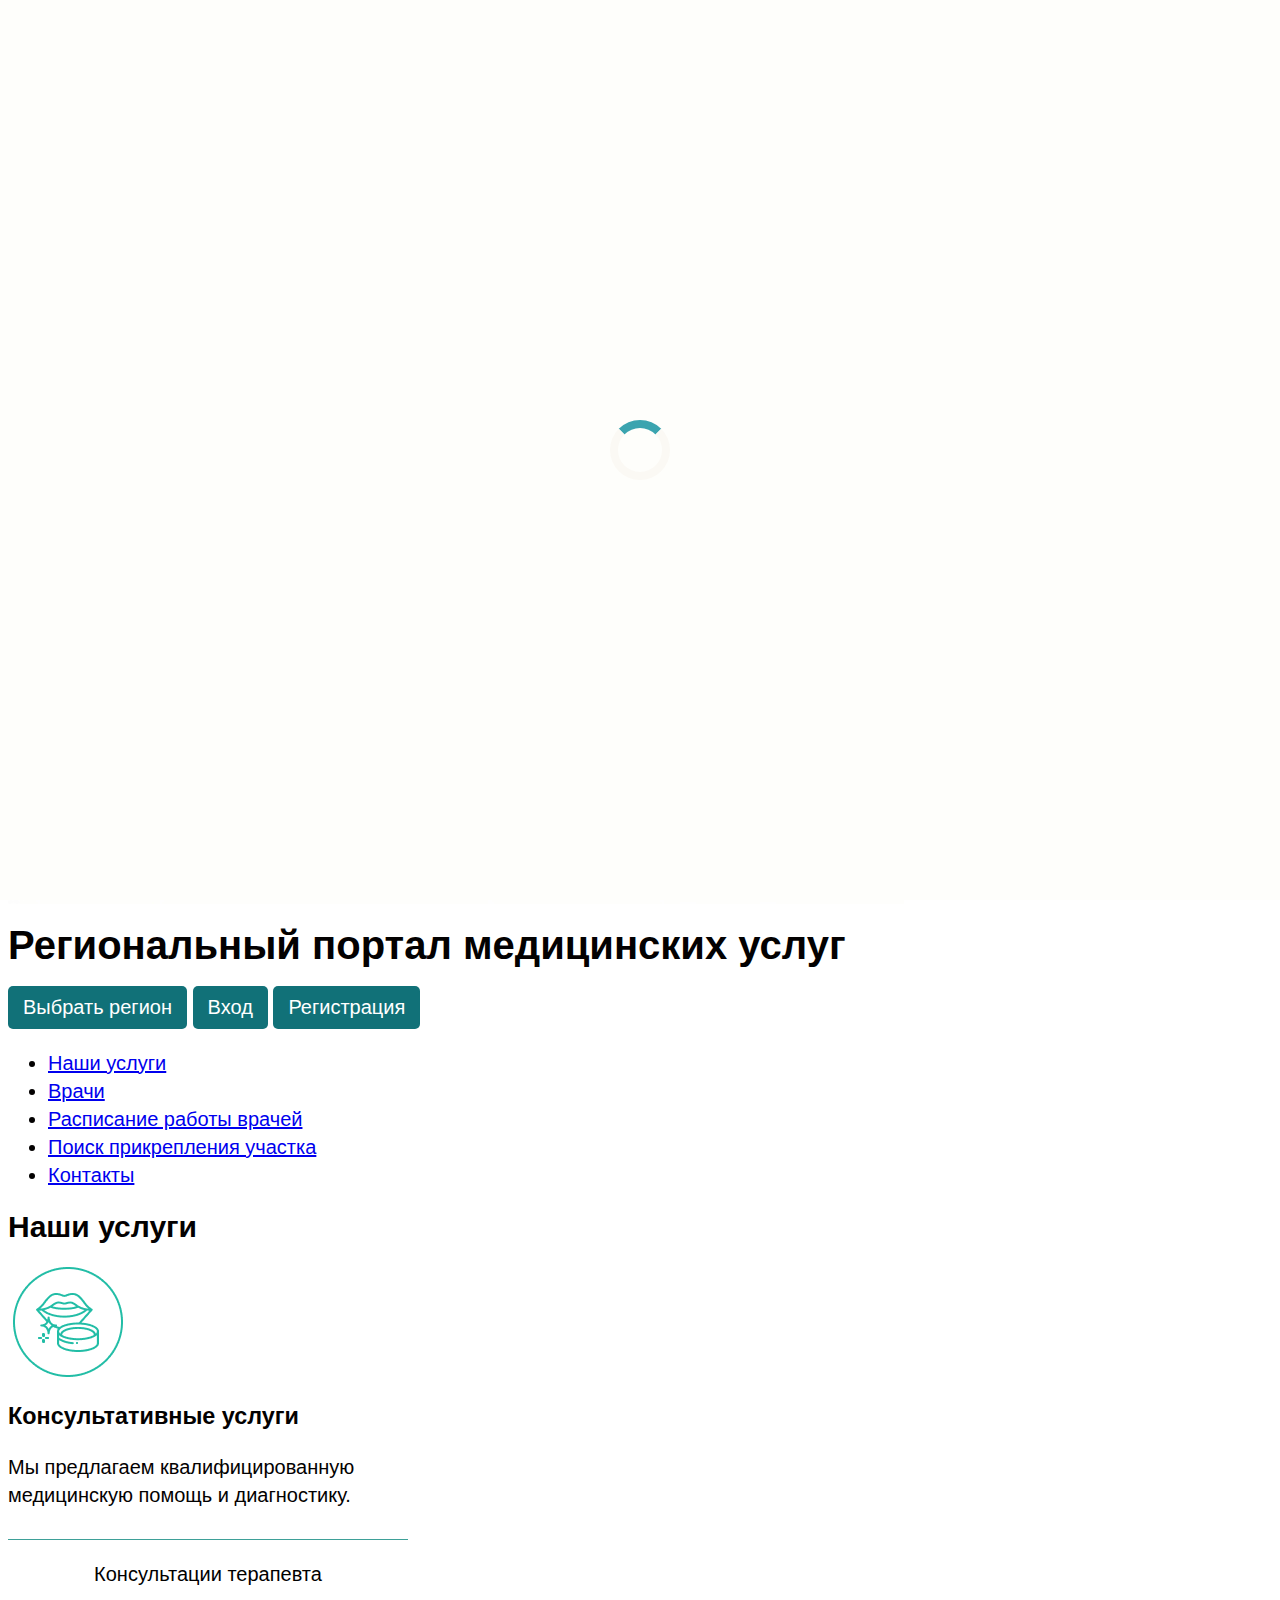
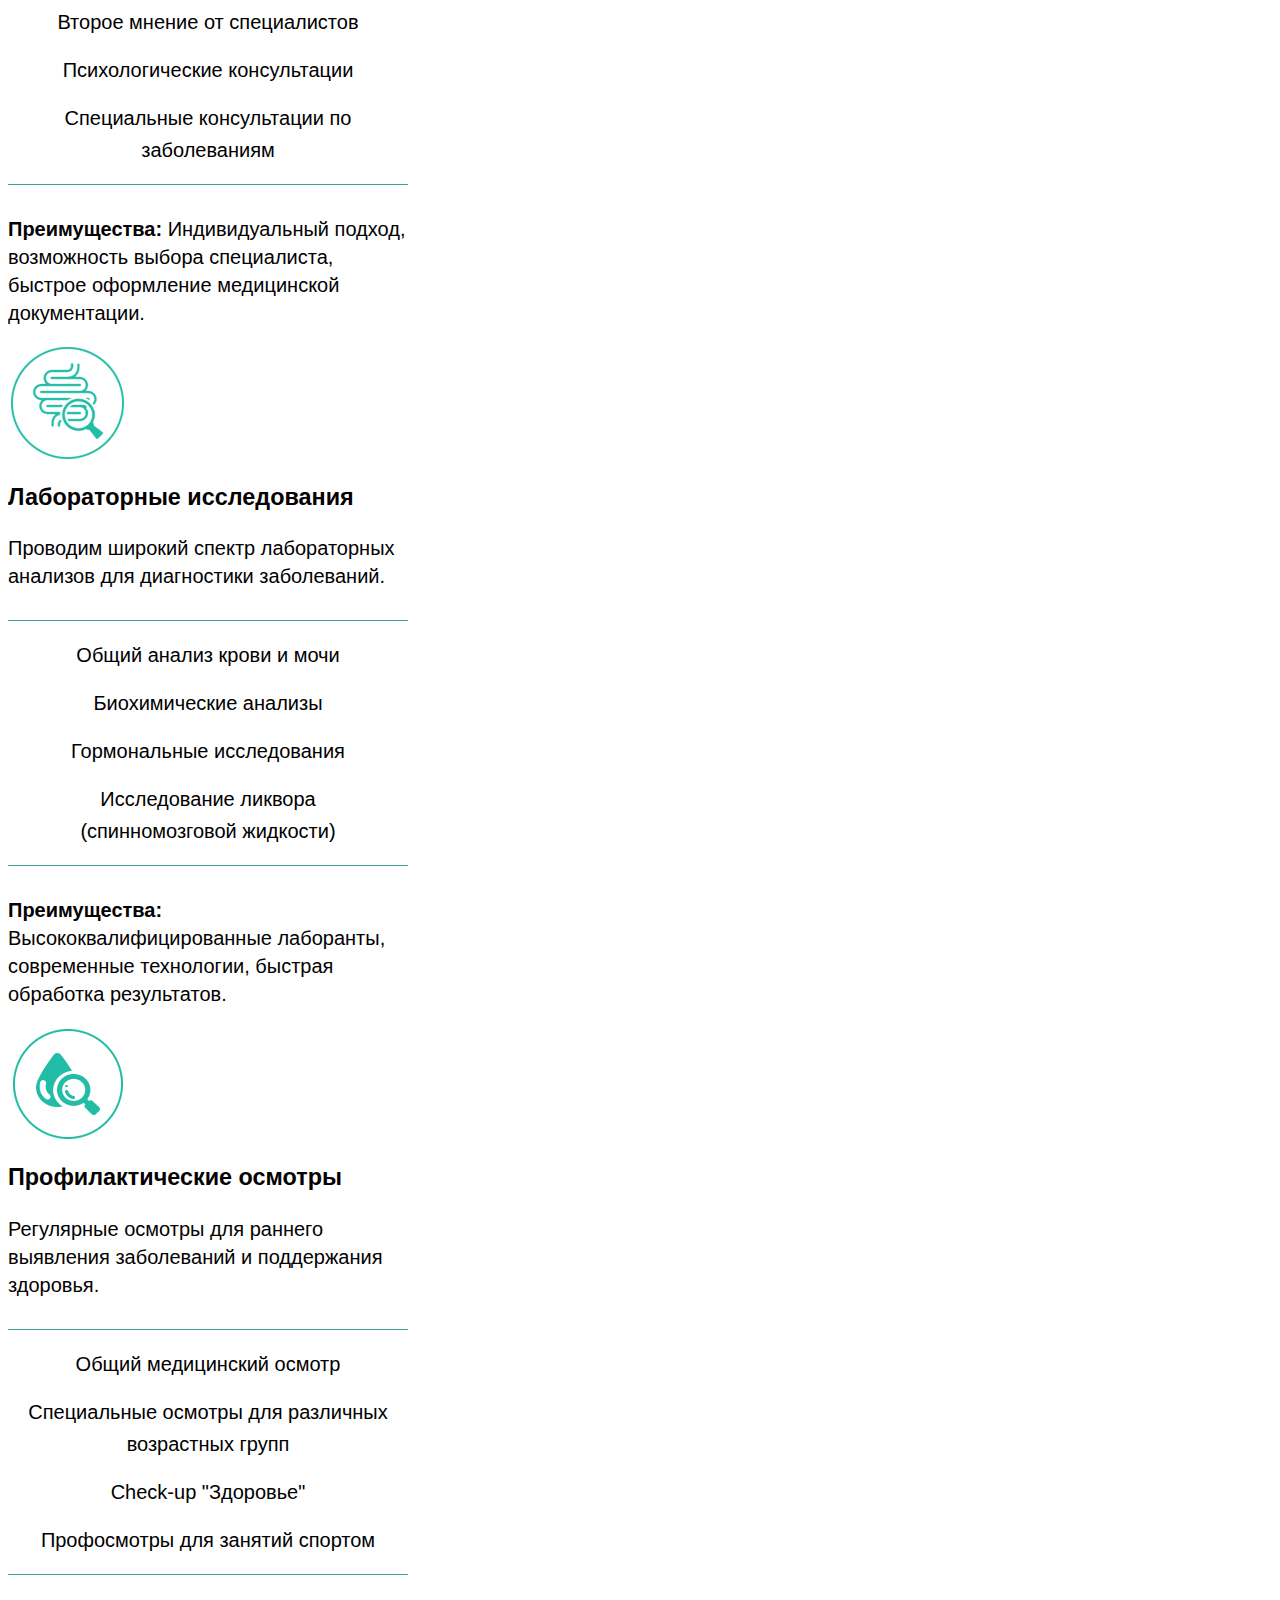
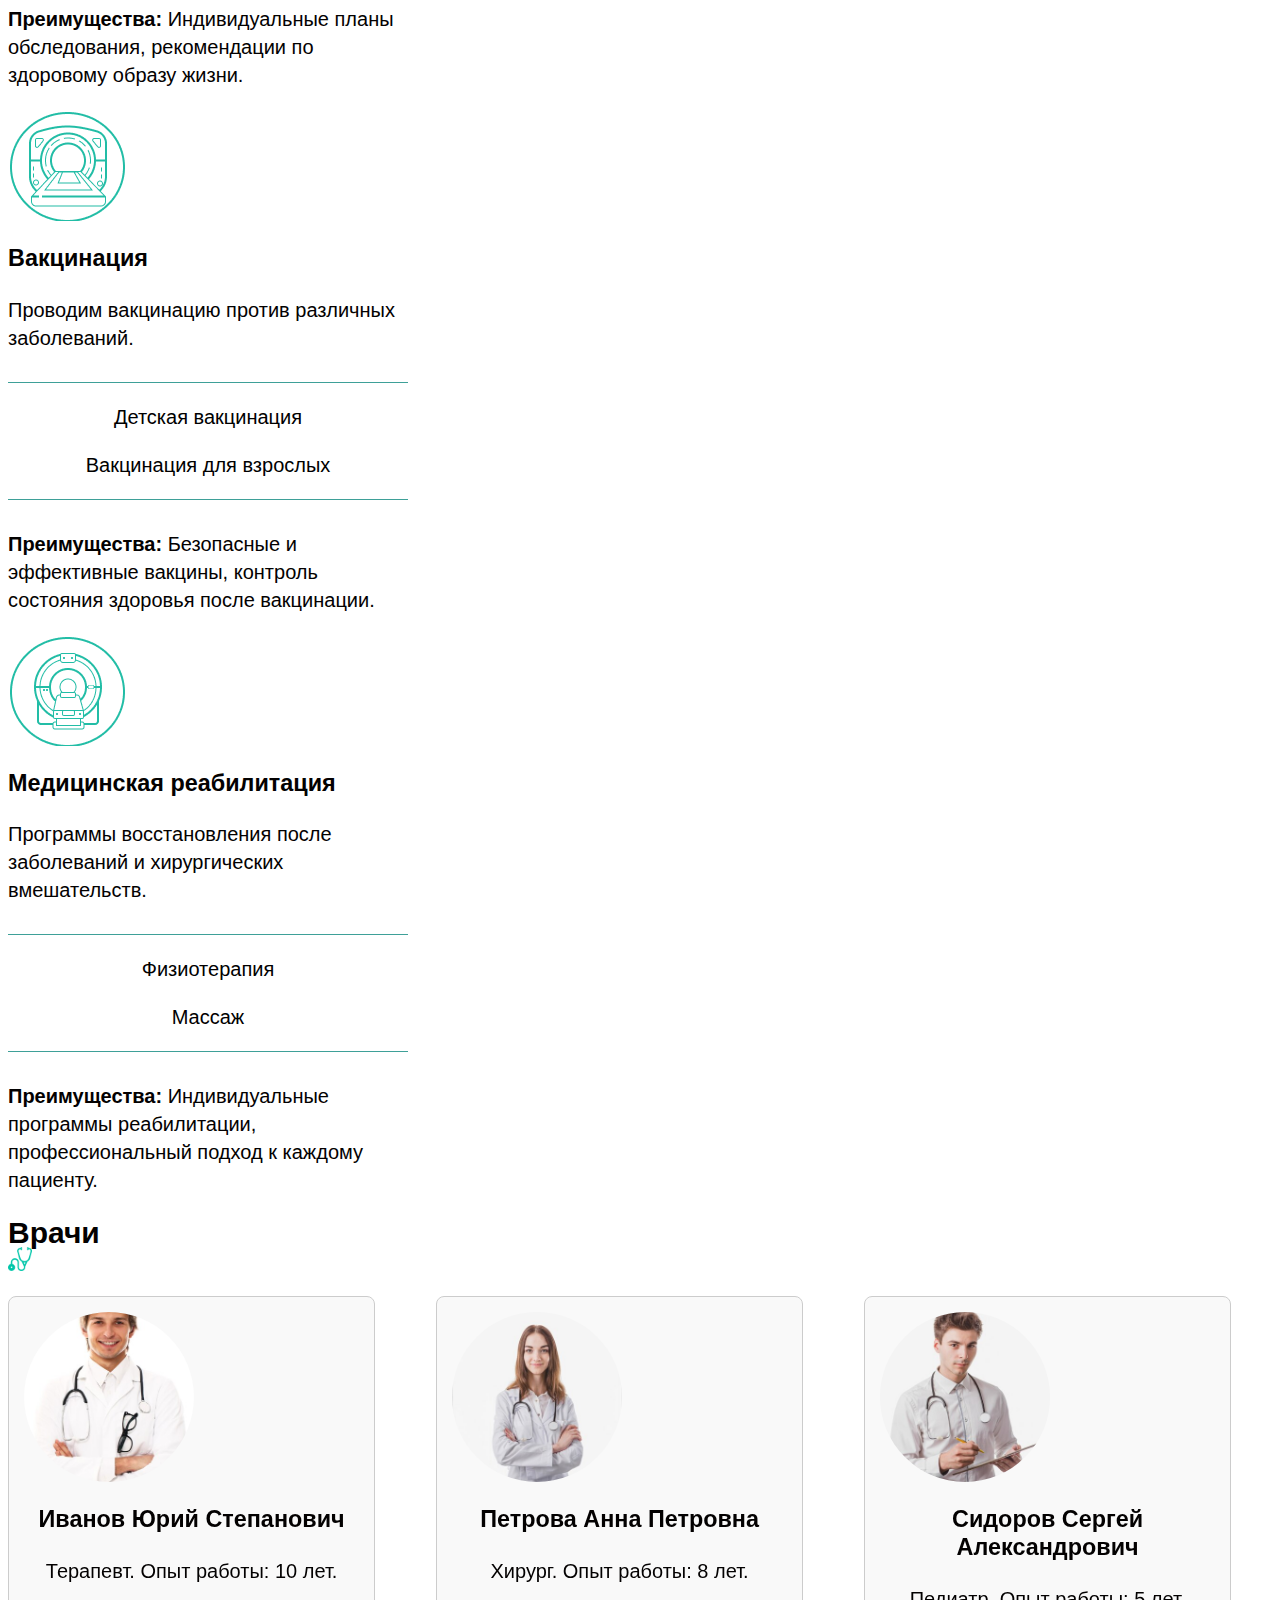
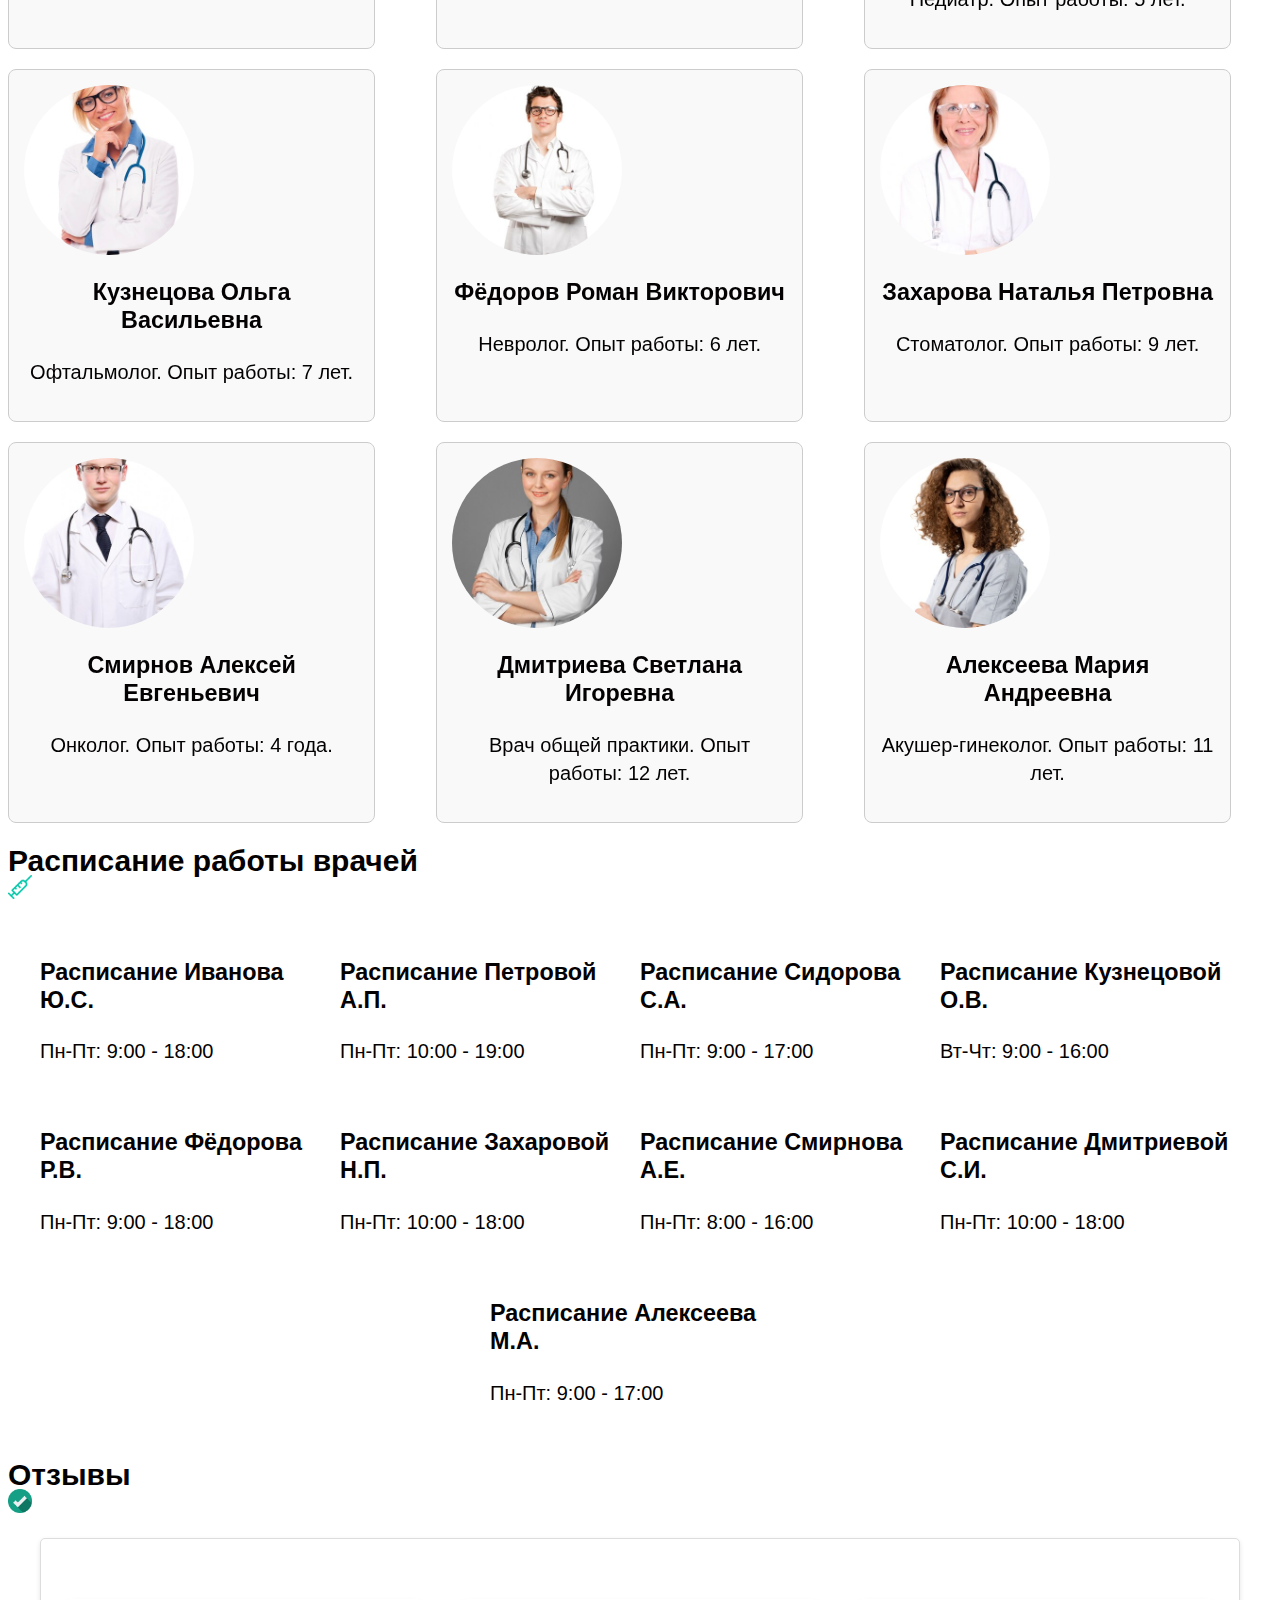
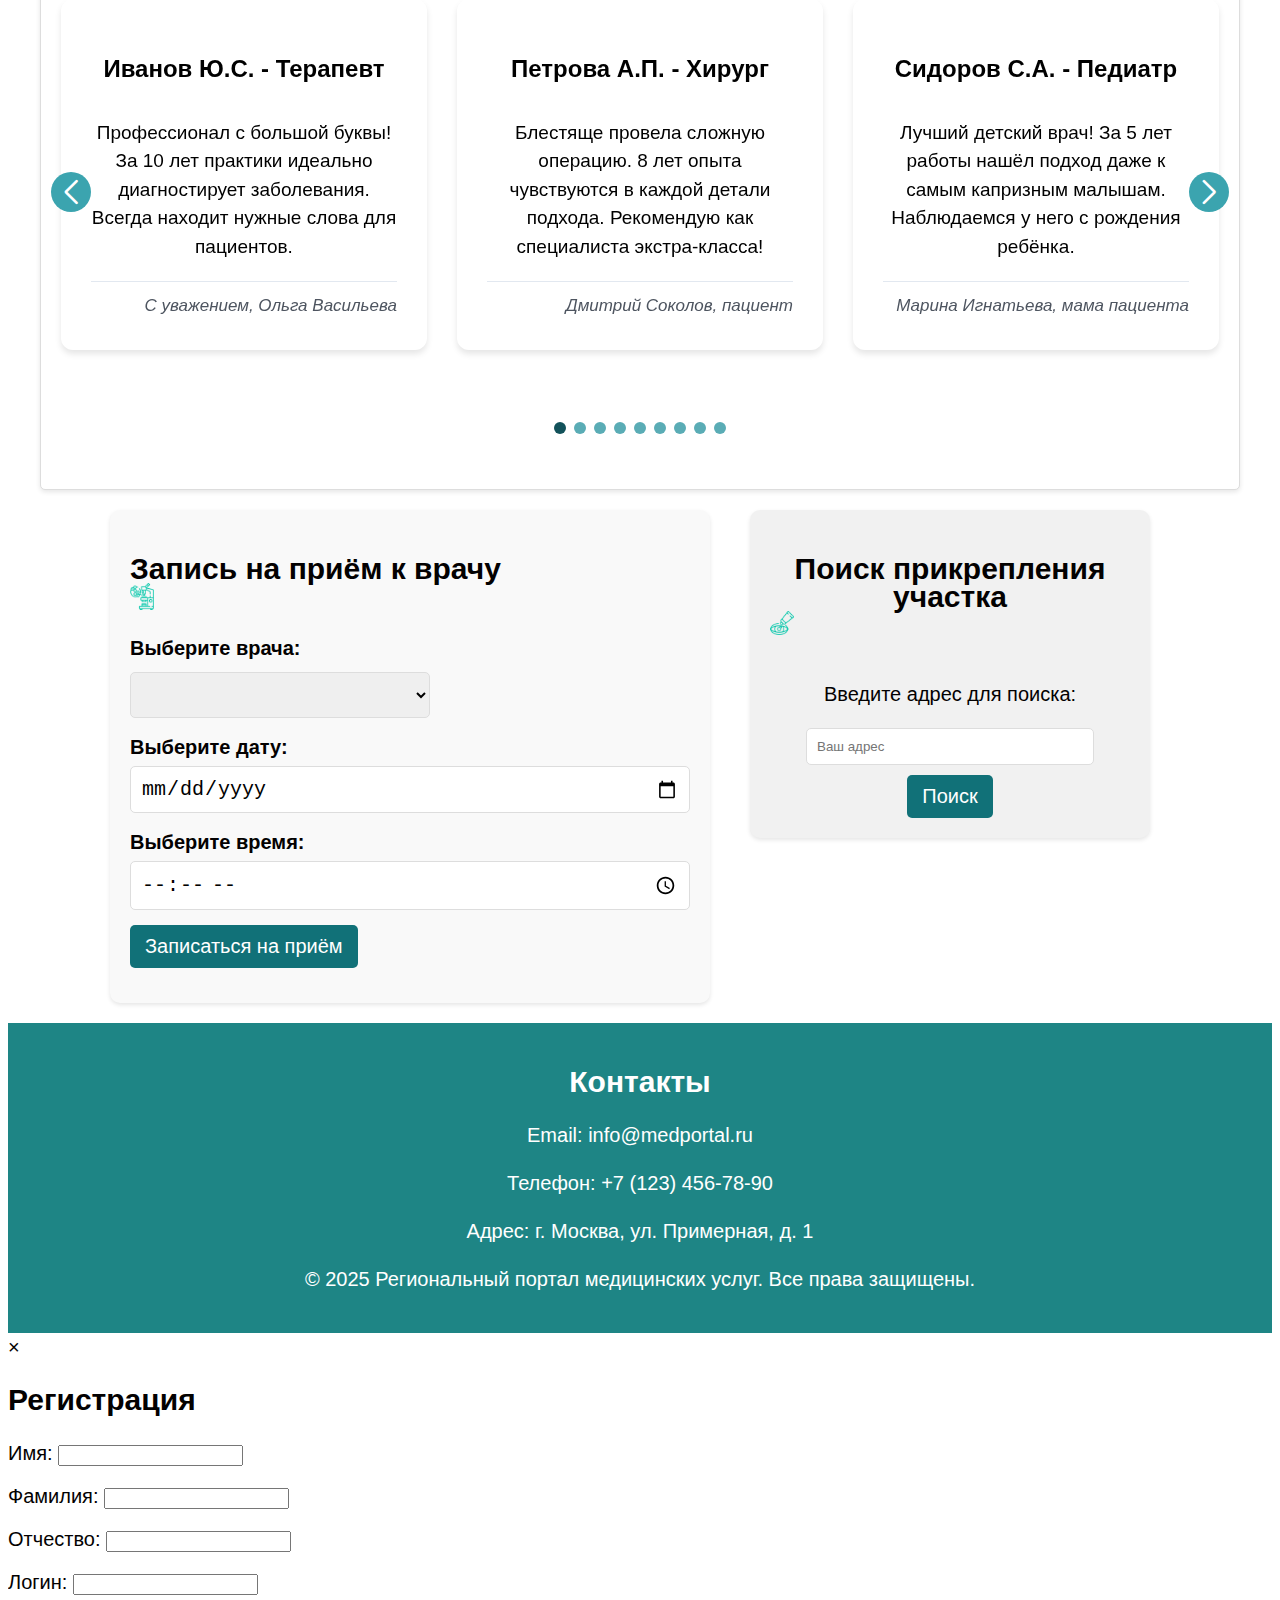
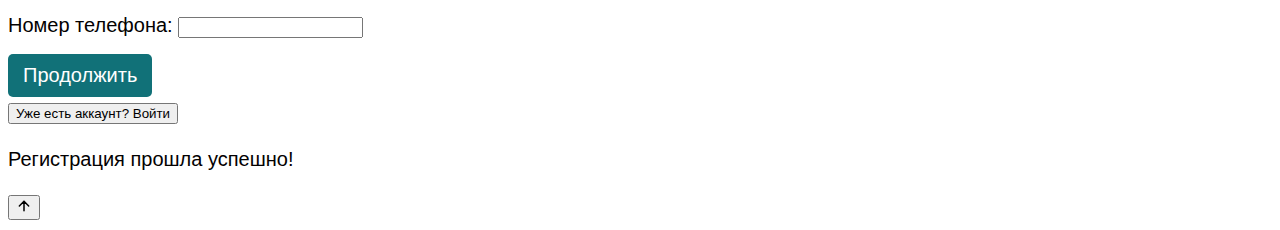
<file: index.html>
<!DOCTYPE html>
<html lang="ru">
<head>
    <meta charset="UTF-8">
    <meta name="viewport" content="width=device-width, initial-scale=1.0">
    <title>Региональный портал медицинских услуг</title>
    <link rel="stylesheet" href="https://cdn.jsdelivr.net/npm/swiper@11/swiper-bundle.min.css" />
    <link rel="stylesheet" href="styles/base.css">
    <link rel="stylesheet" href="styles/fonts.css">
    <link rel="stylesheet" href="styles/footer.css">
    <link rel="stylesheet" href="styles/header.css">
    <link rel="stylesheet" href="styles/main.css">
    <link rel="stylesheet" href="styles/typography.css">
    <link rel="stylesheet" href="styles/media.css">
    <link rel="stylesheet" href="styles/doctors.css">
    <link rel="stylesheet" href="styles/preloader.css">
    <link rel="stylesheet" href="styles/animation.css">
    <link rel="stylesheet" href="styles/reviews.css">

</head>
<body>
    <div class="preloader">
        <div class="loader"></div>
    </div>     
    <div class="content"></div>
    <header class="header container">
        <div class="logo">
            <img src="images/logotip.jpg" alt="Логотип портала" class="logo__image">
            <h1>Региональный портал медицинских услуг</h1>
        </div>
        <div class="auth-buttons">
            <button class="btn" id="selectRegionBtn">Выбрать регион</button>
            <button class="btn" id="loginBtn">Вход</button>
            <button class="btn btn-register" id="registerBtn">Регистрация</button>
          </div>
        <nav class="navigation">
            <ul>
                <!--<li><a href="#services">Наши услуги</a></li>
                <li><a href="#doctors">Врачи</a></li>
                <li><a href="#doctors-schedule">Расписание работы врачей</a></li>
                <li><a href="#map-search">Поиск прикрепления участка</a></li>
                <li><a href="#contact">Контакты</a></li>-->
            </ul>
        </nav>
    </header>
    <body>
    <h2 class="services__title">Наши услуги</h2>

    <main class="container">
        <section id="services" class="services-grid">
            <article class="service-item">
                <img src="images/konsultaciy.png" alt="Иконка консультации">
                <h3>Консультативные услуги</h3>
                <p>Мы предлагаем квалифицированную медицинскую помощь и диагностику.</p>
                <div class="service-features">
                    <div>Консультации терапевта</div>
                    <div>Второе мнение от специалистов</div>
                    <div>Психологические консультации</div>
                    <div>Специальные консультации по заболеваниям</div>
                </div>
                <p><strong>Преимущества:</strong> Индивидуальный подход, возможность выбора специалиста, быстрое оформление медицинской документации.</p>
            </article>
    
            <article class="service-item">
                <img src="images/icon_fgds.png" alt="Иконка консультации">
                <h3>Лабораторные исследования</h3>
                <p>Проводим широкий спектр лабораторных анализов для диагностики заболеваний.</p>
                <div class="service-features">
                    <div>Общий анализ крови и мочи</div>
                    <div>Биохимические анализы</div>
                    <div>Гормональные исследования</div>
                    <div>Исследование ликвора (спинномозговой жидкости)</div>
                </div>
                <p><strong>Преимущества:</strong> Высококвалифицированные лаборанты, современные технологии, быстрая обработка результатов.</p>
            </article>
    
            <article class="service-item">
                <img src="images/analizy.png" alt="Иконка вакцинация">
                <h3>Профилактические осмотры</h3>
                <p>Регулярные осмотры для раннего выявления заболеваний и поддержания здоровья.</p>
                <div class="service-features">
                    <div>Общий медицинский осмотр</div>
                    <div>Специальные осмотры для различных возрастных групп</div>
                    <div>Check-up "Здоровье"</div>
                    <div>Профосмотры для занятий спортом</div>
                </div>
                <p><strong>Преимущества:</strong> Индивидуальные планы обследования, рекомендации по здоровому образу жизни.</p>
            </article>
    
            <article class="service-item">
                <img src="images/vackcinaciy.png" alt="Иконка вакцинация">
                <h3>Вакцинация</h3>
                <p>Проводим вакцинацию против различных заболеваний.</p>
                <div class="service-features">
                    <div>Детская вакцинация</div>
                    <div>Вакцинация для взрослых</div>
                </div>
                <p><strong>Преимущества:</strong> Безопасные и эффективные вакцины, контроль состояния здоровья после вакцинации.</p>
            </article>
    
            <article class="service-item">
                <img src="images/reabilitaciy.png" alt="Иконка реабилитация">
                <h3>Медицинская реабилитация</h3>
                <p>Программы восстановления после заболеваний и хирургических вмешательств.</p>
                <div class="service-features">
                    <div>Физиотерапия</div>
                    <div>Массаж</div>
                </div>
                <p><strong>Преимущества:</strong> Индивидуальные программы реабилитации, профессиональный подход к каждому пациенту.</p>
            </article>
        </section>
      
        <section id="doctors">
            <h2 class="doctors__title">Врачи <img src="icon/t4.png" alt="Врачи" width="24" height="24"></h2>
            <div class="doctors-grid">
                <!--<article class="doctor-item">
                    <img src="images/ivanov_yuri_stepanovich.jpg" alt="Иванов Юрий Степанович">
                    <h3 class="doctors_subtitle">Врач 1</h3>
                    <p>Терапевт. Опыт работы: 10 лет.</p>
                </article>
                <article class="doctor-item">
                    <img src="images/petrova_anna_petrovna.jpg" alt="Петрова Анна Петровна">
                    <h3 class="doctors_subtitle">Врач 2</h3>
                    <p>Хирург. Опыт работы: 8 лет.</p>
                </article>
                <article class="doctor-item">
                    <img src="images/sidorov_sergey_alexandrovich.jpg" alt="Сидоров Сергей Александрович">
                    <h3 class="doctors_subtitle">Врач 3</h3>
                    <p>Педиатр. Опыт работы: 5 лет.</p>
                </article>
                <article class="doctor-item">
                    <img src="images/kuznetsova_olga_vasilievna.jpg" alt="Кузнецова Ольга Васильевна">
                    <h3 class="doctors_subtitle">Врач 4</h3>
                    <p>Офтальмолог. Опыт работы: 7 лет.</p>
                </article>
                <article class="doctor-item">
                    <img src="images/fedorov_roman _viktorovich.jpg" alt="Фёдоров Роман Викторович">
                    <h3 class="doctors_subtitle">Врач 5</h3>
                    <p>Невролог. Опыт работы: 6 лет.</p>
                </article>
                <article class="doctor-item">
                    <img src="images/zakharova_natalya_petrovna.jpg" alt="Захарова Наталья Петровна">
                    <h3 class="doctors_subtitle">Врач 6</h3>
                    <p>Стоматолог. Опыт работы: 9 лет.</p>
                </article>
                <article class="doctor-item">
                    <img src="images/smirnov_alexey_evgenievich.jpg" alt="Смирнов Алексей Евгеньевич">
                    <h3 class="doctors_subtitle">Врач 7</h3>
                    <p>Онколог. Опыт работы: 4 года.</p>
                </article>
                <article class="doctor-item">
                    <img src="images/dmitrieva_svetlana_igorevna.jpg" alt="Дмитриева Светлана Игоревна">
                    <h3 class="doctors_subtitle">Врач 8</h3>
                    <p>Врач общей практики. Опыт работы: 12 лет.</p>
                </article>
                <article class="doctor-item">
                    <img src="images/alekseeva_maria_andreevna.jpg" alt="Алексеева Мария Андреевна">
                    <h3 class="doctors_subtitle">Врач 9</h3>
                    <p>Акушер-гинеколог. Опыт работы: 11 лет.</p>
                </article>-->
            </div>
        </section>        

        <section id="doctors-schedule">
            <h2>Расписание работы врачей <img src="icon/spric.png" alt="Расписание" width="24" height="24"></h2>
            <div class="schedules"> 
            <article class="schedule-item">
                <h3>Расписание Иванова Ю.С.</h3>
                <p>Пн-Пт: 9:00 - 18:00</p>
            </article>
            <article class="schedule-item">
                <h3>Расписание Петровой А.П.</h3>
                <p>Пн-Пт: 10:00 - 19:00</p>
            </article>
            <article class="schedule-item">
                <h3>Расписание Сидорова С.А.</h3>
                <p>Пн-Пт: 9:00 - 17:00</p>
            </article>
            <article class="schedule-item">
                <h3>Расписание Кузнецовой О.В.</h3>
                <p>Вт-Чт: 9:00 - 16:00</p>
            </article>
            <article class="schedule-item">
                <h3>Расписание Фёдорова Р.В.</h3>
                <p>Пн-Пт: 9:00 - 18:00</p>
            </article>
            <article class="schedule-item">
                <h3>Расписание Захаровой Н.П.</h3>
                <p>Пн-Пт: 10:00 - 18:00</p>
            </article>
            <article class="schedule-item">
                <h3>Расписание Смирнова А.Е.</h3>
                <p>Пн-Пт: 8:00 - 16:00</p>
            </article>
            <article class="schedule-item">
                <h3>Расписание Дмитриевой С.И.</h3>
                <p>Пн-Пт: 10:00 - 18:00</p>
            </article>
            <article class="schedule-item">
                <h3>Расписание Алексеева М.А.</h3>
                <p>Пн-Пт: 9:00 - 17:00</p>
            </article>
        </div>
        </section>
        <section class="section reviews-section">
            <div class="section-heading">
                <h2 class="section-heading__title">Отзывы<img src="icon/super.webp" width="24" height="24"></h2>
            </div>
        <section class="section card card--slider swiper">
            <div class="card__list card__list--slider swiper-wrapper">
                <!-- Иванов Юрий Степанович -->
                <a class="card__item swiper-slide" href="#">
                    <h3 class="card__title">Иванов Ю.С. - Терапевт</h3>
                    <p class="card__description">Профессионал с большой буквы! За 10 лет практики идеально диагностирует заболевания. Всегда находит нужные слова для пациентов.</p>
                    <div class="review-author">С уважением, Ольга Васильева</div>
                </a>
        
                <!-- Петрова Анна Петровна -->
                <a class="card__item swiper-slide" href="#">
                    <h3 class="card__title">Петрова А.П. - Хирург</h3>
                    <p class="card__description">Блестяще провела сложную операцию. 8 лет опыта чувствуются в каждой детали подхода. Рекомендую как специалиста экстра-класса!</p>
                    <div class="review-author">Дмитрий Соколов, пациент</div>
                </a>
        
                <!-- Сидоров Сергей Александрович -->
                <a class="card__item swiper-slide" href="#">
                    <h3 class="card__title">Сидоров С.А. - Педиатр</h3>
                    <p class="card__description">Лучший детский врач! За 5 лет работы нашёл подход даже к самым капризным малышам. Наблюдаемся у него с рождения ребёнка.</p>
                    <div class="review-author">Марина Игнатьева, мама пациента</div>
                </a>
        
                <!-- Кузнецова Ольга Васильевна -->
                <a class="card__item swiper-slide" href="#">
                    <h3 class="card__title">Кузнецова О.В. - Офтальмолог</h3>
                    <p class="card__description">Вернула зрение моей маме! 7 лет практики позволяют ей решать самые сложные случаи. Современное оборудование + человеческое отношение.</p>
                    <div class="review-author">Алексей Комаров, сын пациентки</div>
                </a>
        
                <!-- Фёдоров Роман Викторович -->
                <a class="card__item swiper-slide" href="#">
                    <h3 class="card__title">Фёдоров Р.В. - Невролог</h3>
                    <p class="card__description">Избавил от хронических мигреней! За 6 лет разработал уникальные методики лечения. Постоянно повышает квалификацию.</p>
                    <div class="review-author">Екатерина Семёнова</div>
                </a>
        
                <!-- Захарова Наталья Петровна -->
                <a class="card__item swiper-slide" href="#">
                    <h3 class="card__title">Захарова Н.П. - Стоматолог</h3>
                    <p class="card__description">Делает безболезненное лечение! 9 лет опыта в эстетической стоматологии. Теперь вся семья у неё наблюдается.</p>
                    <div class="review-author">Семья Ворониных</div>
                </a>
        
                <!-- Смирнов Алексей Евгеньевич -->
                <a class="card__item swiper-slide" href="#">
                    <h3 class="card__title">Смирнов А.Е. - Онколог</h3>
                    <p class="card__description">Настоящий борец за здоровье! Несмотря на молодость (4 года опыта), проявляет мудрость старших коллег. Вселяет надежду и уверенность.</p>
                    <div class="review-author">Ангелина Миронова, дочь пациентки</div>
                </a>
        
                <!-- Дмитриева Светлана Игоревна -->
                <a class="card__item swiper-slide" href="#">
                    <h3 class="card__title">Дмитриева С.И. - Врач общей практики</h3>
                    <p class="card__description">Универсальный специалист! 12 лет решает любые медицинские вопросы. Координирует лечение между специалистами - всё под контролем!</p>
                    <div class="review-author">Артём Григорьев</div>
                </a>
        
                <!-- Алексеева Мария Андреевна -->
                <a class="card__item swiper-slide" href="#">
                    <h3 class="card__title">Алексеева М.А. - Акушер-гинеколог</h3>
                    <p class="card__description">Приняла лучшие роды в моей жизни! 11 лет опыта в сочетании с душевной теплотой. Вела беременность от первого приёма до родзала.</p>
                    <div class="review-author">Светлана и Кирилл Новиковы</div>
                </a>
            </div>
            <div class="swiper-pagination"></div>
            <div class="swiper-button-prev"></div>
            <div class="swiper-button-next"></div>
        </section>
        <div class="appointment-container">
            <section id="appointment">
                <h2>Запись на приём к врачу <img src="icon/apparat.png" alt="Запись на приём к врачу" width="24" height="24"></h2>
                <div class="review-form">
                    <label for="doctor" class="form-label">Выберите врача:</label>
                    <select id="doctor" class="form-select">
                        <option value="therapist"></option>
                        <option value="therapist">Выберите врача</option>
                        <option value="therapist">Терапевт</option>
                        <option value="dentist">Стоматолог</option>
                        <option value="cardiologist">Кардиолог</option>
                        <option value="pediatrician">Педиатр</option>
                        <option value="pediatrician">Хирург</option>
                        <option value="pediatrician">Офтальмолог</option>
                        <option value="pediatrician">Невролог</option>
                        <option value="pediatrician">Онколог</option>
                        <option value="pediatrician">Врач общей практики</option>
                        <option value="pediatrician">Акушер-гинеколог</option>
                    </select>
                </div>
                
                    <div class="form-group">
                        <label for="date" class="form-label">Выберите дату:</label>
                        <input type="date" id="date" class="form-input" required>
                    </div>
        
                    <div class="form-group">
                        <label for="time" class="form-label">Выберите время:</label>
                        <input type="time" id="time" class="form-input" required>
                    </div>
        
                    <div class="form-group">
                        <button type="submit" class="btn">Записаться на приём</button>
                    </div>
                </section>
        
                <aside class="sidebar">
                    <h2>Поиск прикрепления участка <img src="icon/glaz.png" alt="Поиск" width="24" height="24"></h2>
                    <div id="map-search">
                        <p>Введите адрес для поиска:</p>
                        <input type="text" placeholder="Ваш адрес" class="map-search__input">
                        <button class="btn map-search__btn">Поиск</button>
                    </div>
                </aside>
            </div>
        </main>          
    <footer class="footer container" id="contact">
        <h2>Контакты</h2>
        <p>Email: info@medportal.ru</p>
        <p>Телефон: +7 (123) 456-78-90</p>
        <p>Адрес: г. Москва, ул. Примерная, д. 1</p>
        <p>&copy; 2025 Региональный портал медицинских услуг. Все права защищены.</p>
    </footer>
    <script src = "scripts/script.js"></script>
    <!-- Модальное окно -->
    <div id="authModal" class="modal">
        <div class="modal-content">
          <span class="close">&times;</span>
          <h2 id="modalTitle">Регистрация</h2>
          <form id="authForm">
            <div id="fullNameFields">
              <div class="form-group">
                <label for="firstName">Имя:</label>
                <input type="text" id="firstName" required>
              </div>
              <div class="form-group">
                <label for="lastName">Фамилия:</label>
                <input type="text" id="lastName" required>
              </div>
              <div class="form-group">
                <label for="middleName">Отчество:</label>
                <input type="text" id="middleName">
              </div>
            </div>
            <div class="form-group">
              <label for="username">Логин:</label>
              <input type="text" id="username" required>
            </div>
            <div class="form-group">
              <label for="phone">Номер телефона:</label>
              <input type="tel" id="phone" required>
            </div>
            <button type="submit" class="btn">Продолжить</button>
          </form>
          <div class="switch-auth">
            <button id="switchAuthBtn" class="btn-text">Уже есть аккаунт? Войти</button>
          </div>
        </div>
      </div>

  <!-- Уведомление об успешной регистрации -->
  <div id="successNotification" class="notification">
    <p>Регистрация прошла успешно!</p>
  </div>
  <!-- Профиль в шапке -->
  <div id="userProfile" class="user-profile" style="display: none;">
    <span id="displayUsername"></span>
  </div>
  <button class="scroll-up" aria-label="Прокрутить вверх">
    <svg class="scroll-up__icon" width="16" height="16" viewBox="0 0 16 16" fill="none" xmlns="http://www.w3.org/2000/svg">
        <path d="M8 12.6667L8 3.33337M8 3.33337L3.33333 8.00004M8 3.33337L12.6667 8.00004" stroke="currentColor" stroke-width="1.5" stroke-linecap="round" stroke-linejoin="round"/>
    </svg>
</button>
<script src="https://cdn.jsdelivr.net/npm/swiper@11/swiper-bundle.min.js"></script>
</body>
</html>
</file>
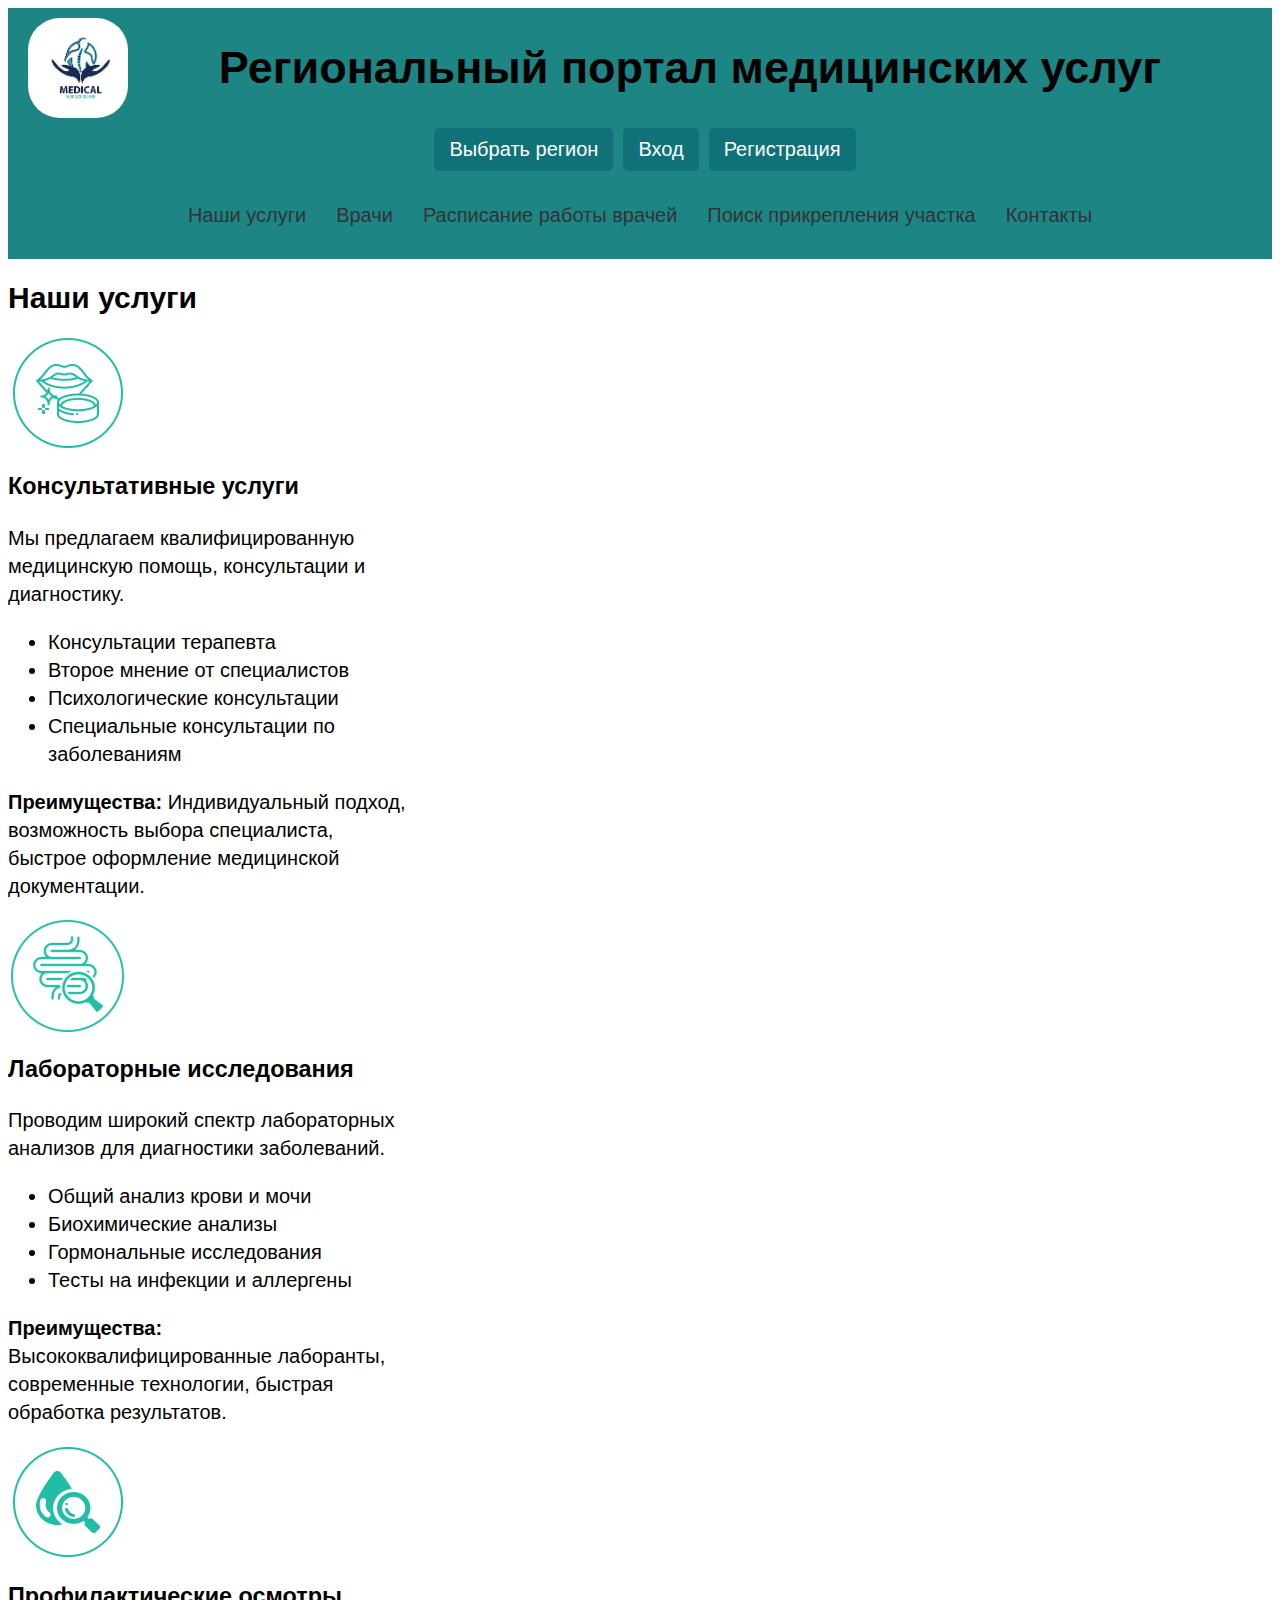
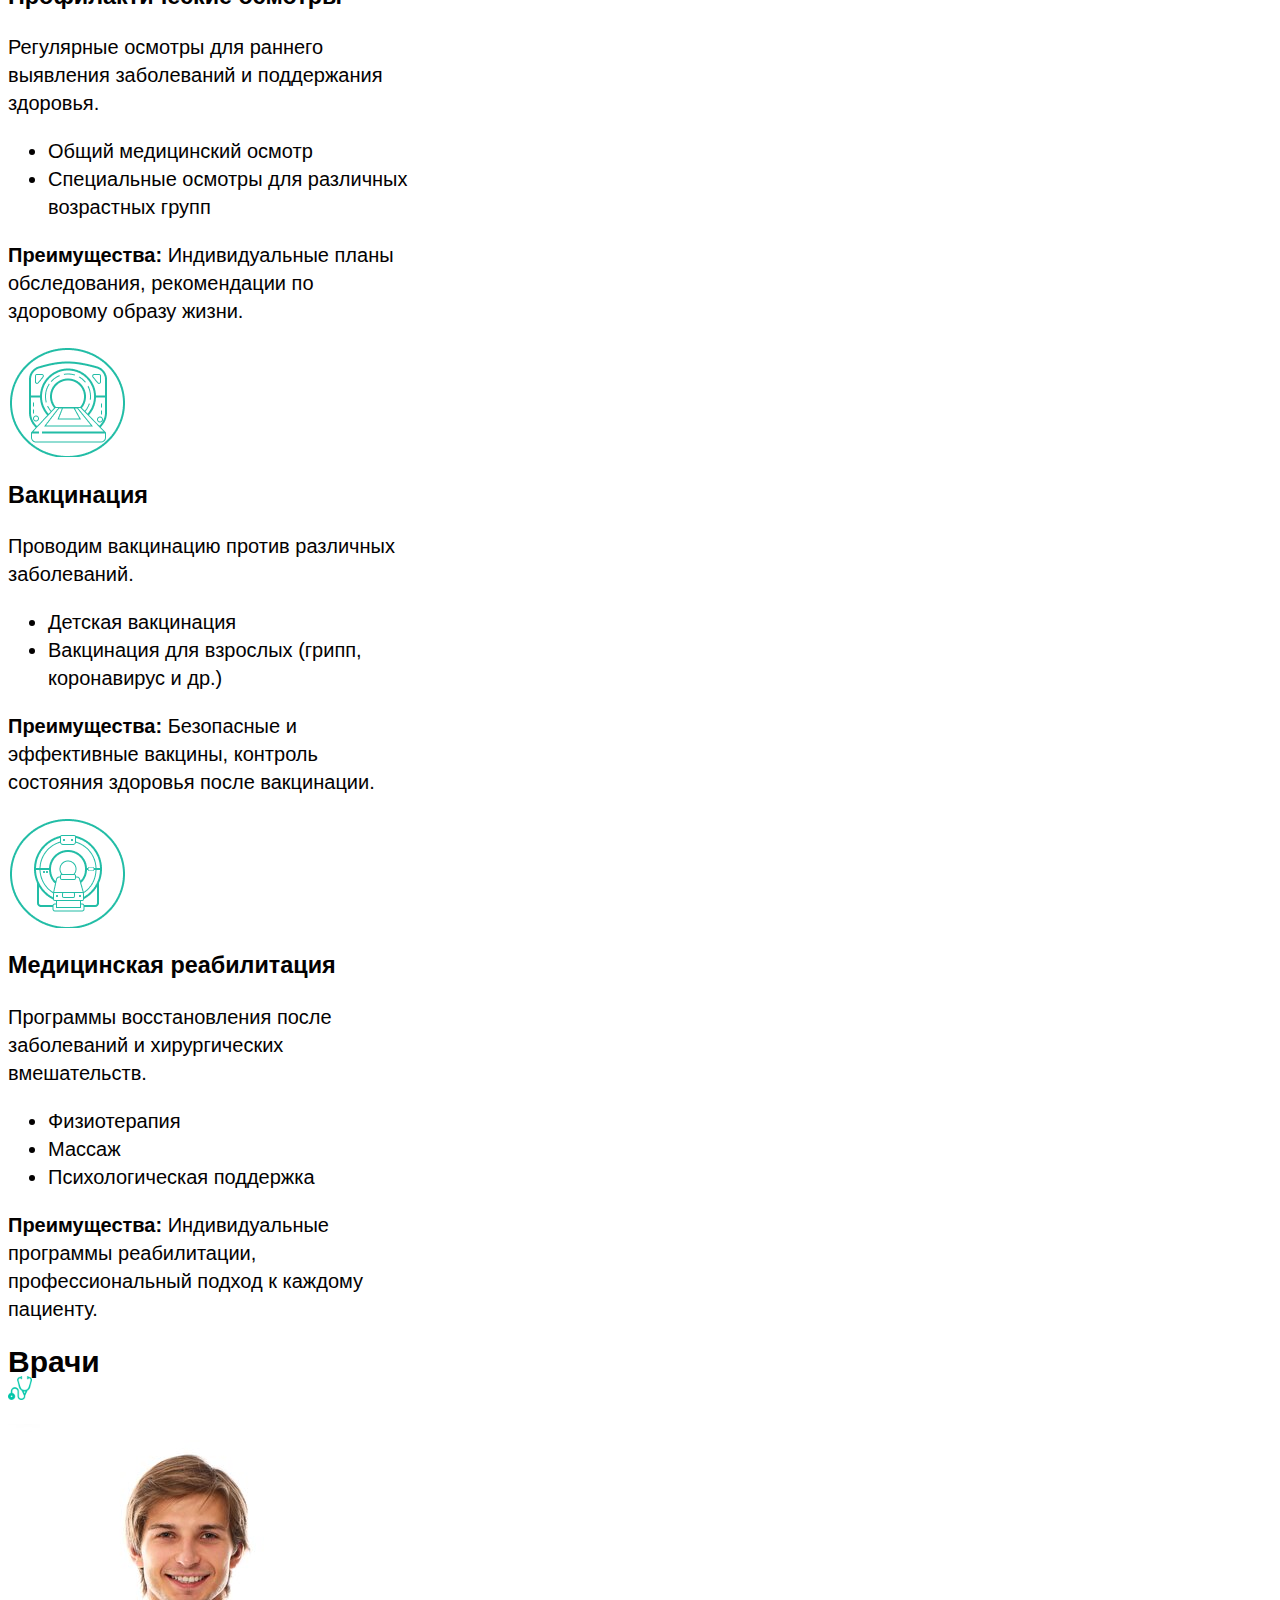
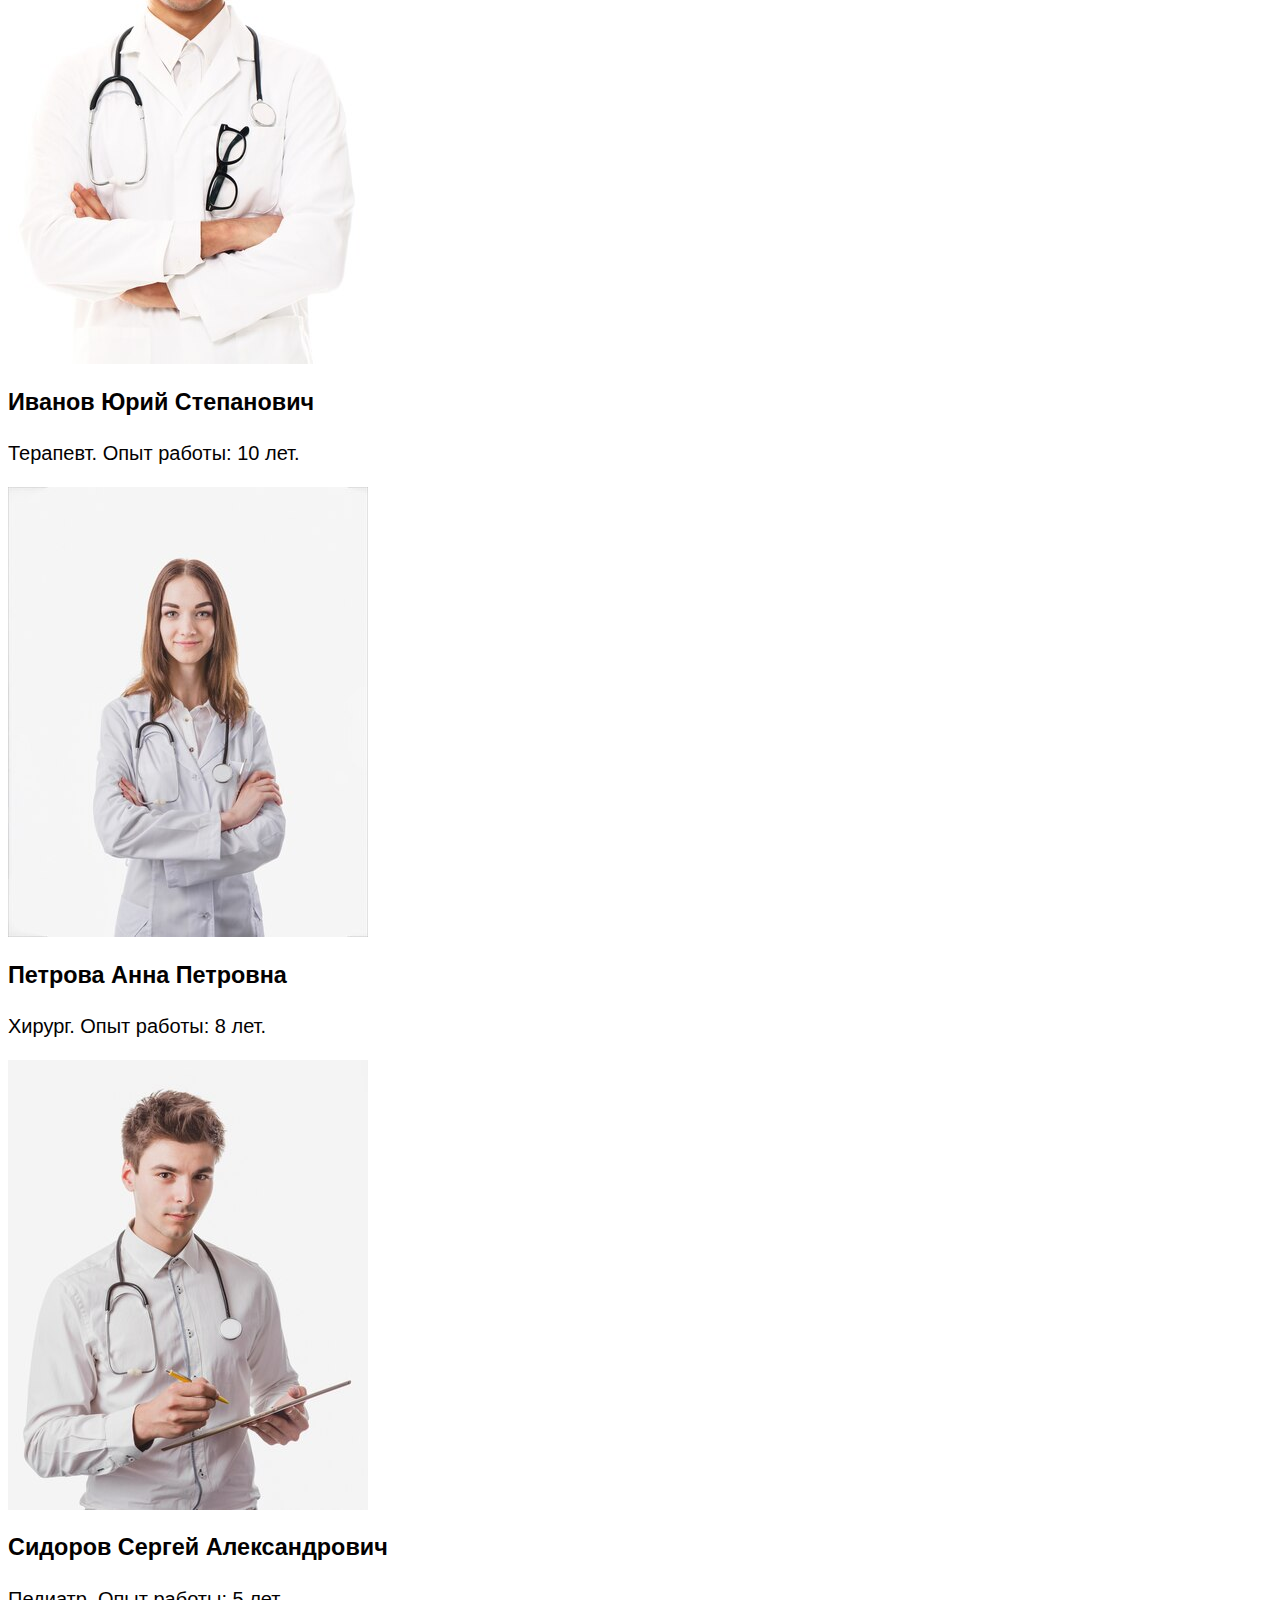
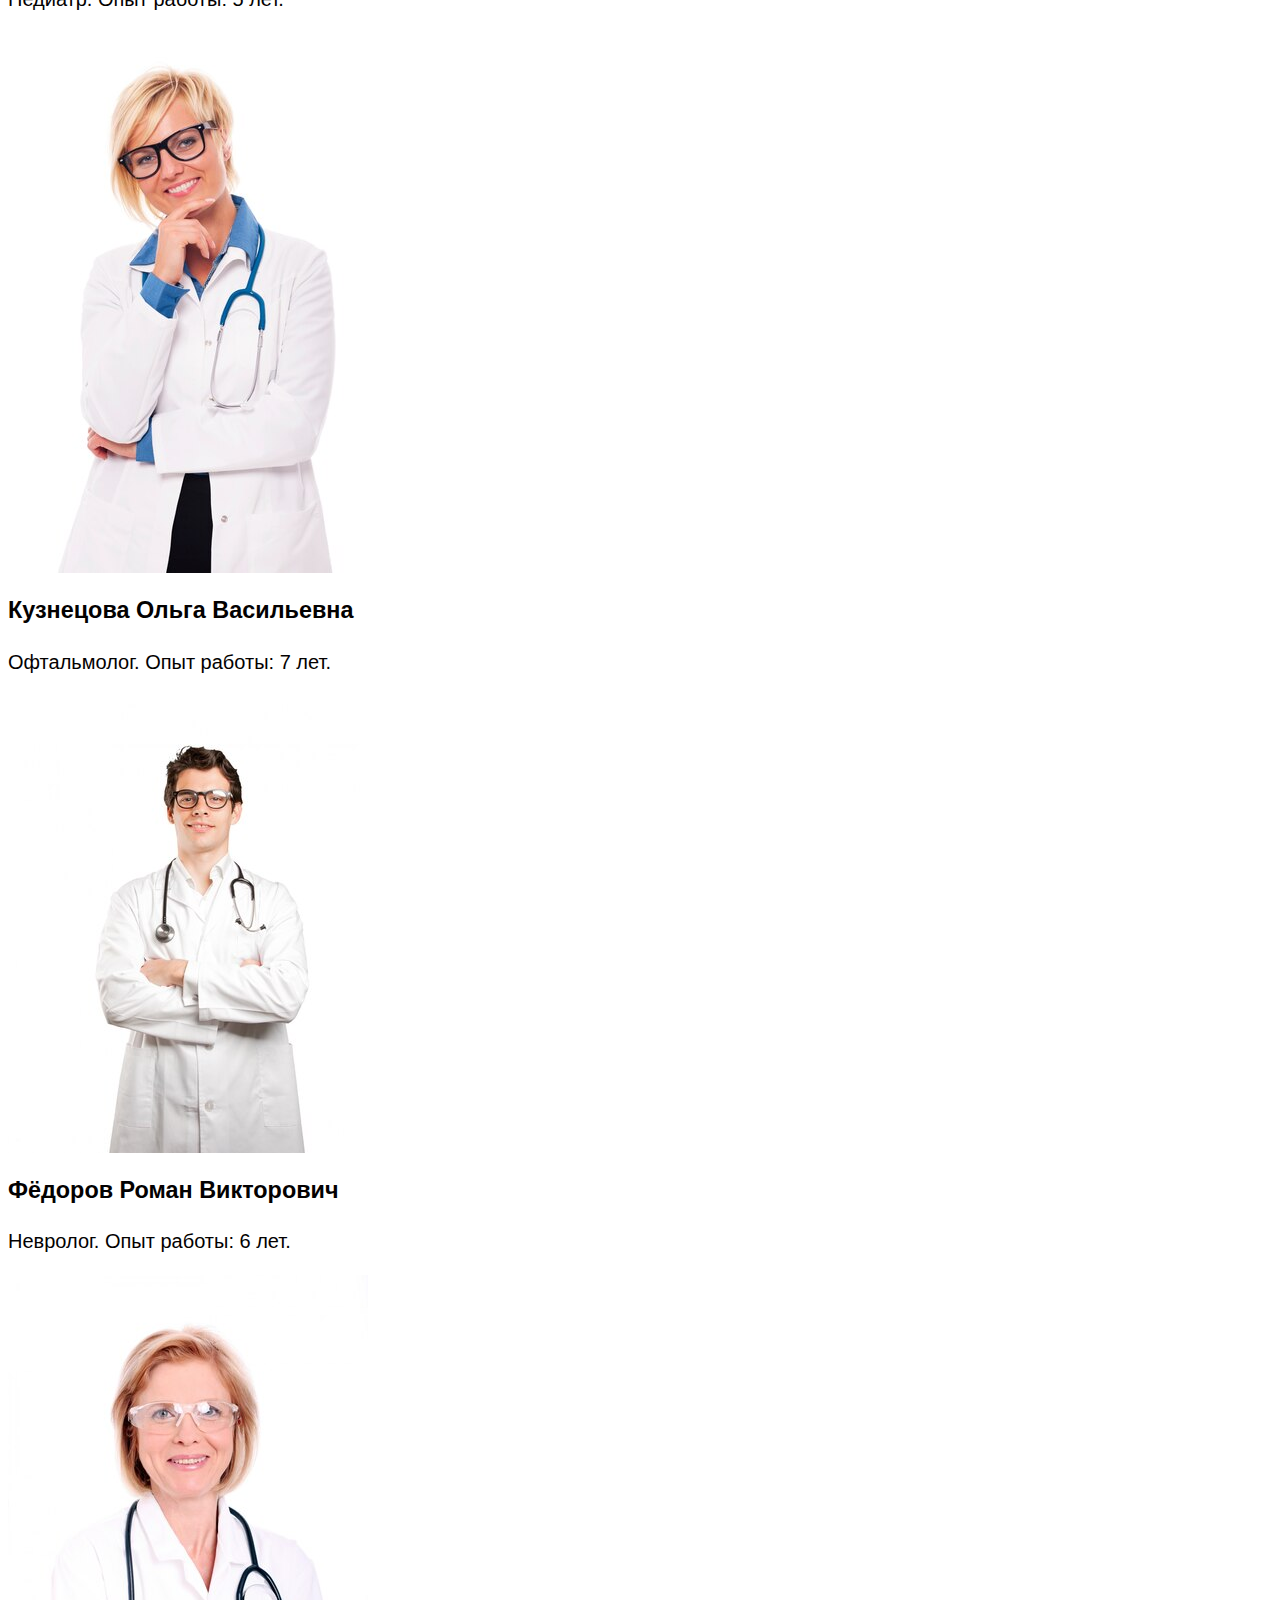
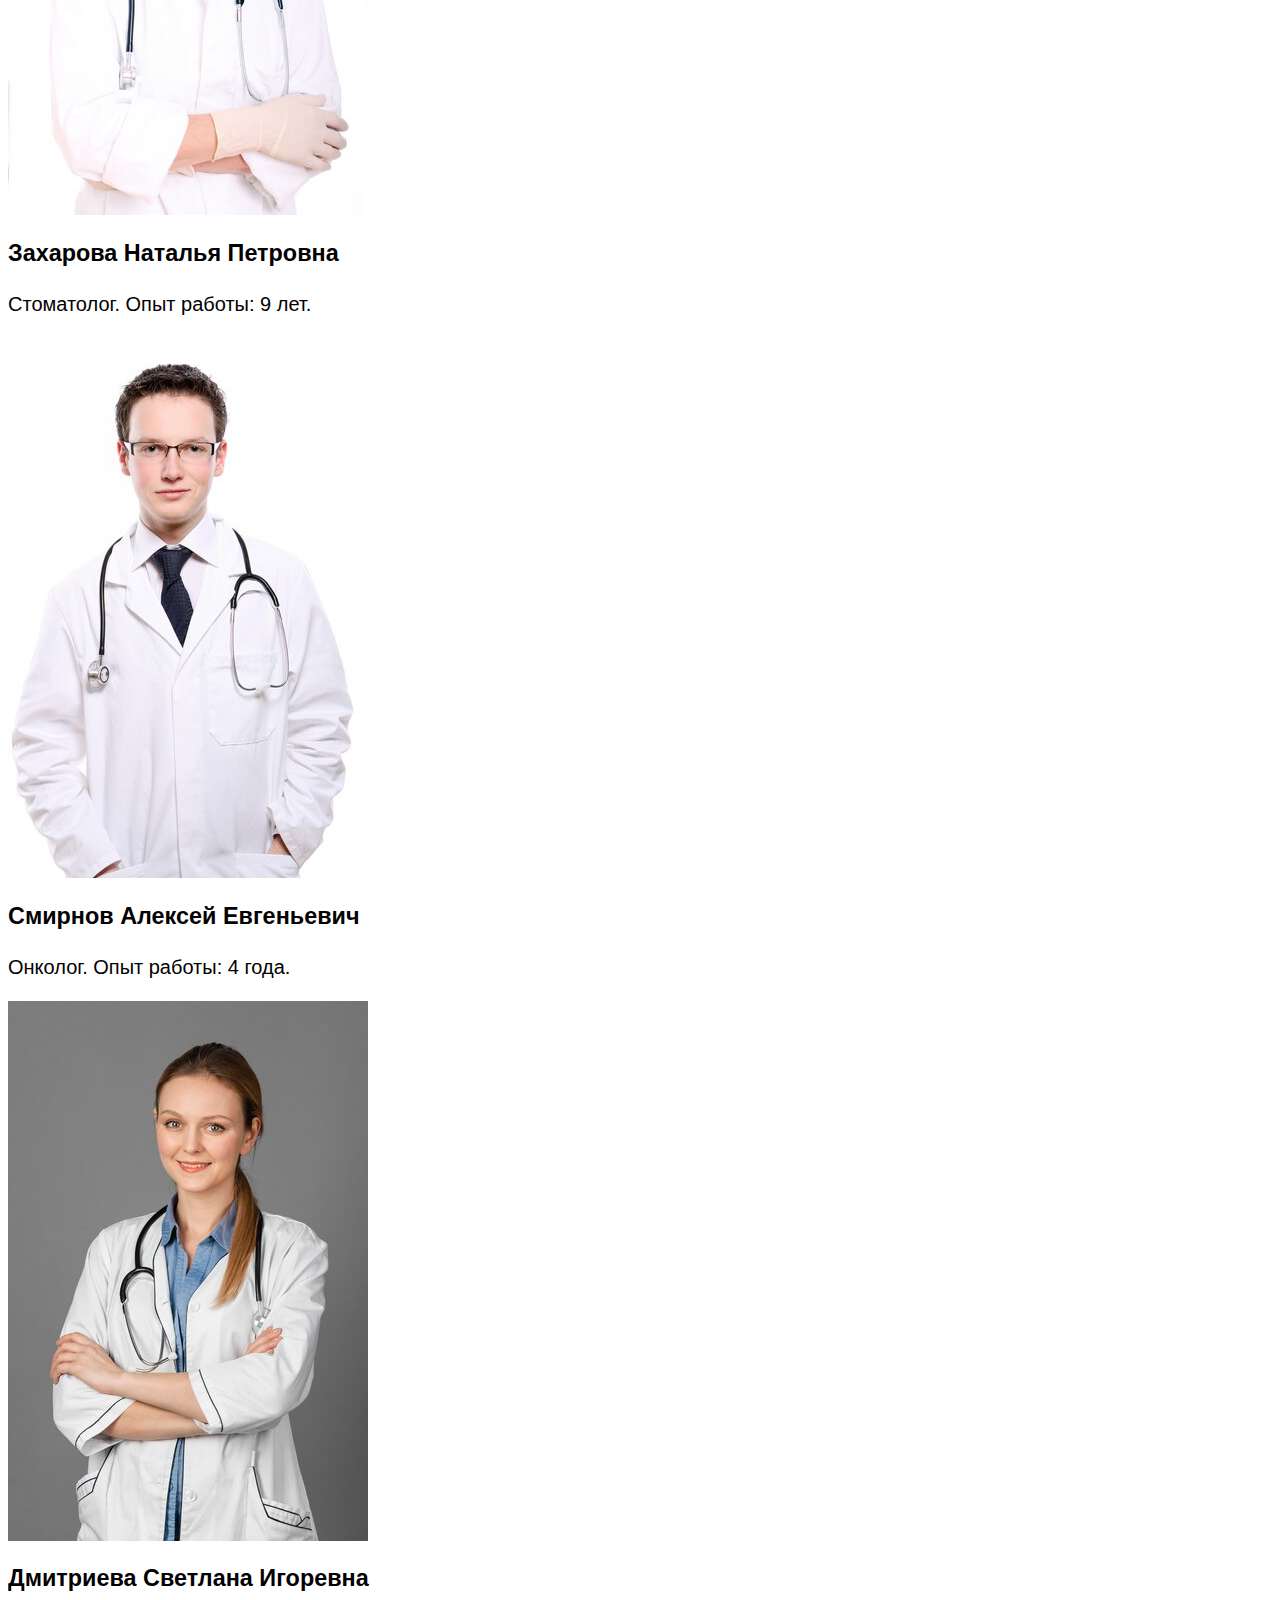
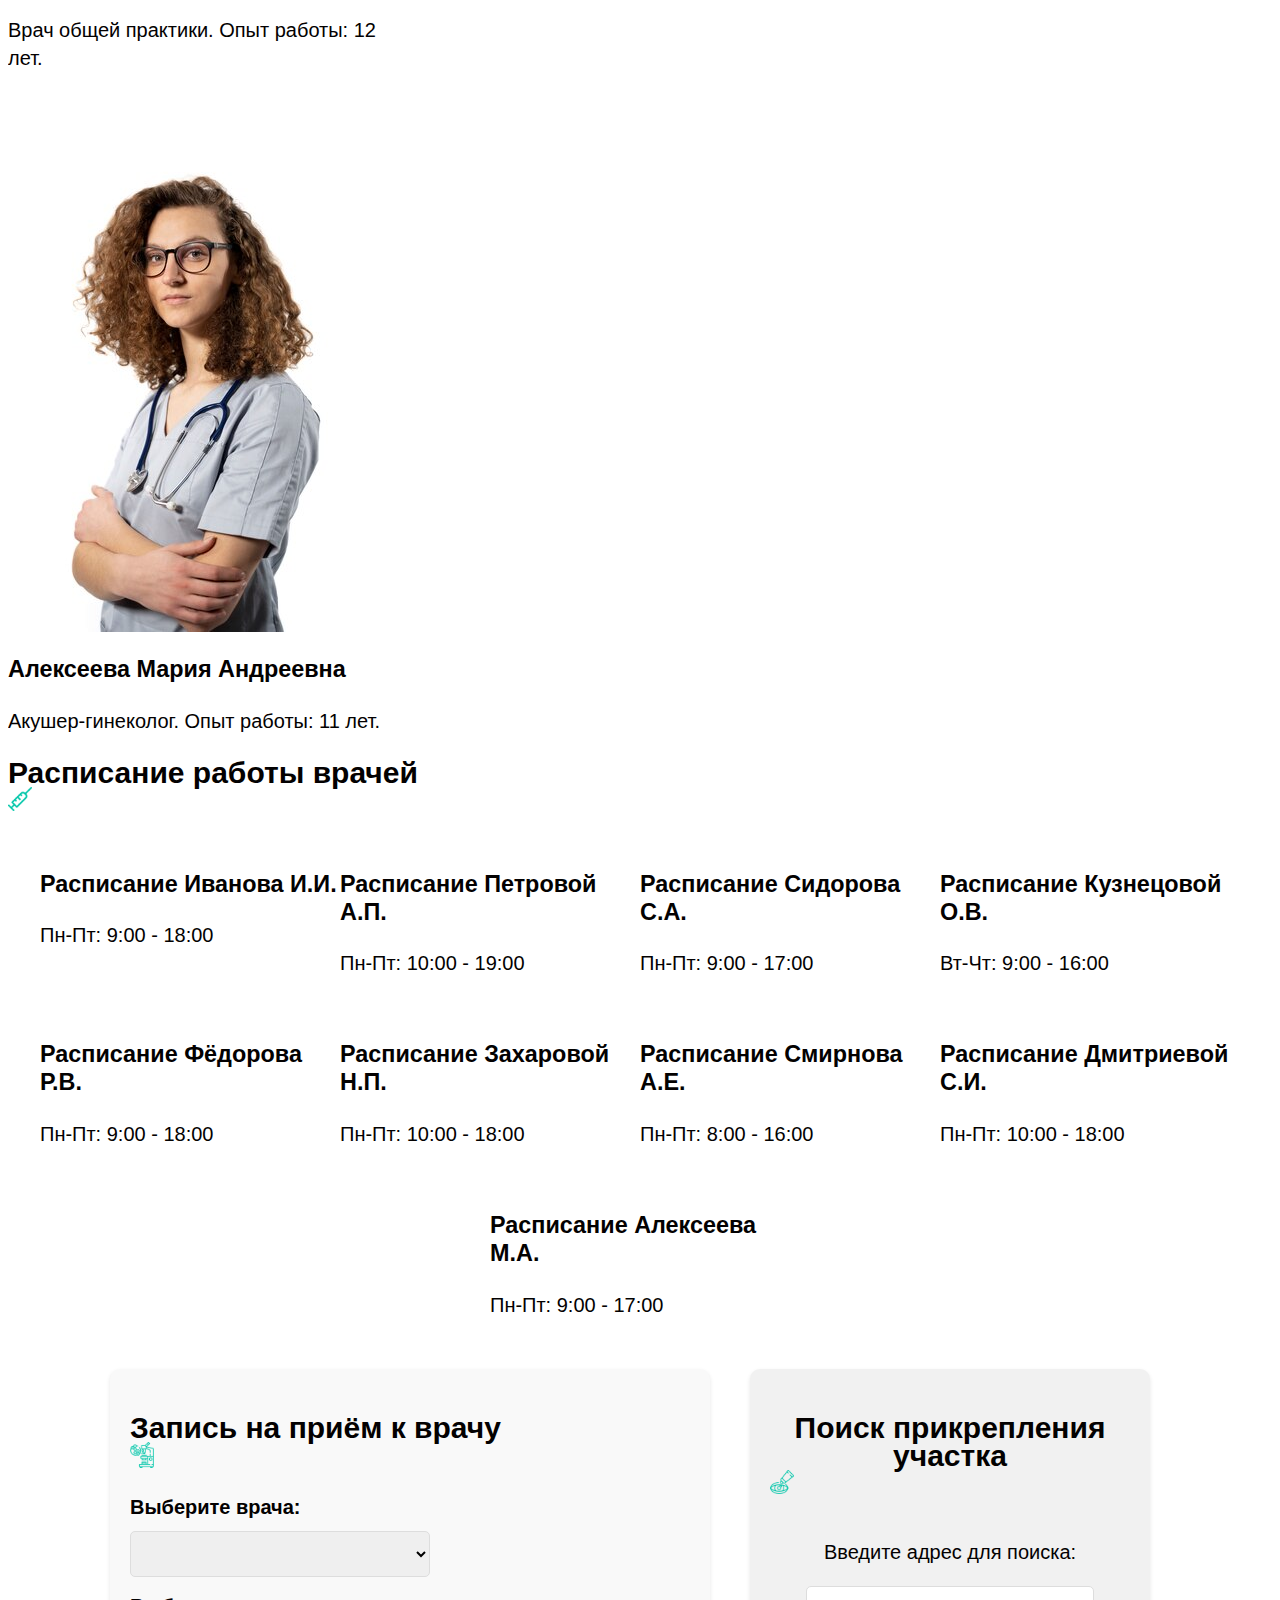
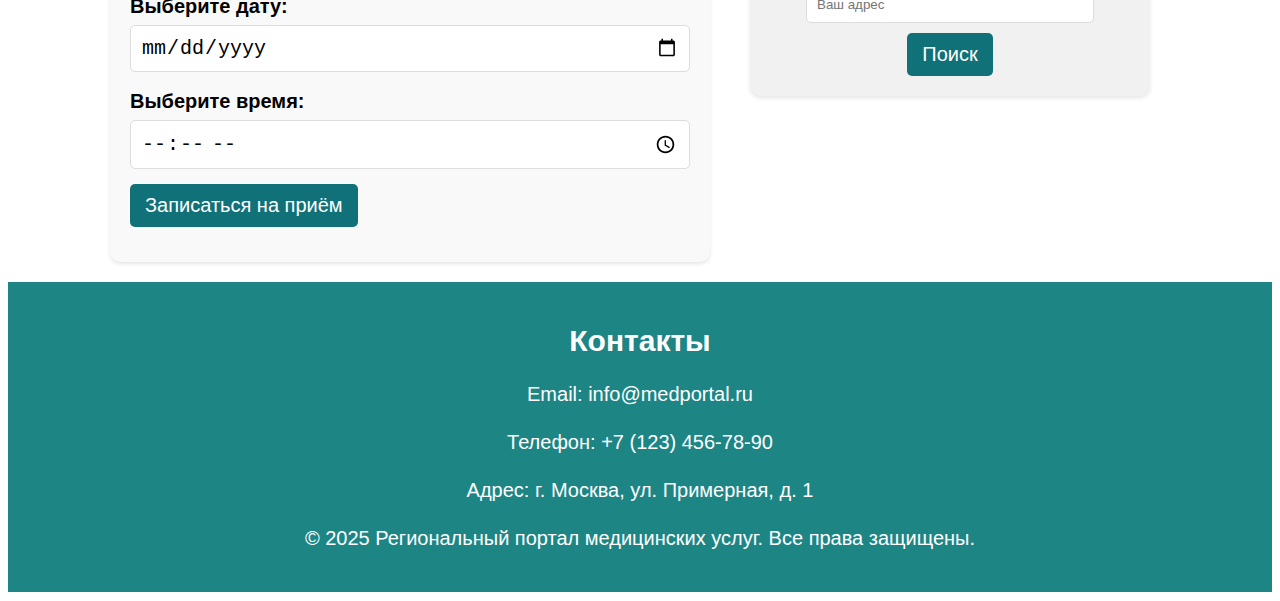
<file: progect-main/index.html>
<!DOCTYPE html>
<html lang="ru">
<head>
    <meta charset="UTF-8">
    <meta name="viewport" content="width=device-width, initial-scale=1.0">
    <title>Региональный портал медицинских услуг</title>
    <link rel="stylesheet" href="styles/base.css">
    <link rel="stylesheet" href="styles/fonts.css">
    <link rel="stylesheet" href="styles/footer.css">
    <link rel="stylesheet" href="styles/header.css">
    <link rel="stylesheet" href="styles/main.css">
    <link rel="stylesheet" href="styles/typography.css">
    <link rel="stylesheet" href="styles/media.css">

</head>
<body>
    <div class="background"></div>

    <header class="header container">
        <div class="logo">
            <img src="images/logotip1.jpg" alt="Логотип портала" class="logo__image">
            <h1>Региональный портал медицинских услуг</h1>
        </div>
        <div class="auth-buttons">
            <button class="btn" onclick="selectRegion()">Выбрать регион</button>
            <button class="btn" onclick="login()">Вход</button>
            <button class="btn" onclick="register()">Регистрация</button>
        </div>
        <nav class="navigation">
            <ul>
                <li><a href="#services">Наши услуги</a></li>
                <li><a href="#doctors">Врачи</a></li>
                <li><a href="#doctors-schedule">Расписание работы врачей</a></li>
                <li><a href="#map-search">Поиск прикрепления участка</a></li>
                <li><a href="#contact">Контакты</a></li>
            </ul>
        </nav>
    </header>
    <body>
    <h2 class="services__title">Наши услуги</h2>

    <main class="container">
        <section id="services" class="services-grid">
            <article class="service-item">
                <img src="images/konsultaciy.png" alt="Иконка консультации">
                <h3>Консультативные услуги</h3>
                <p>Мы предлагаем квалифицированную медицинскую помощь, консультации и диагностику.</p>
                <ul>
                    <li>Консультации терапевта</li>
                    <li>Второе мнение от специалистов</li>
                    <li>Психологические консультации</li>
                    <li>Специальные консультации по заболеваниям</li>
                </ul>
                <p><strong>Преимущества:</strong> Индивидуальный подход, возможность выбора специалиста, быстрое оформление медицинской документации.</p>
            </article>
    
            <article class="service-item">
                <img src="images/icon_fgds.png" alt="Иконка консультации">
                <h3>Лабораторные исследования</h3>
                <p>Проводим широкий спектр лабораторных анализов для диагностики заболеваний.</p>
                <ul>
                    <li>Общий анализ крови и мочи</li>
                    <li>Биохимические анализы</li>
                    <li>Гормональные исследования</li>
                    <li>Тесты на инфекции и аллергены</li>
                </ul>
                <p><strong>Преимущества:</strong> Высококвалифицированные лаборанты, современные технологии, быстрая обработка результатов.</p>
            </article>
    
            <article class="service-item">
                <img src="images/analizy.png" alt="Иконка вакцинация">
                <h3>Профилактические осмотры</h3>
                <p>Регулярные осмотры для раннего выявления заболеваний и поддержания здоровья.</p>
                <ul>
                    <li>Общий медицинский осмотр</li>
                    <li>Специальные осмотры для различных возрастных групп</li>
                </ul>
                <p><strong>Преимущества:</strong> Индивидуальные планы обследования, рекомендации по здоровому образу жизни.</p>
            </article>
    
            <article class="service-item">
                <img src="images/vackcinaciy.png" alt="Иконка вакцинация">
                <h3>Вакцинация</h3>
                <p>Проводим вакцинацию против различных заболеваний.</p>
                <ul>
                    <li>Детская вакцинация</li>
                    <li>Вакцинация для взрослых (грипп, коронавирус и др.)</li>
                </ul>
                <p><strong>Преимущества:</strong> Безопасные и эффективные вакцины, контроль состояния здоровья после вакцинации.</p>
            </article>
    
            <article class="service-item">
                <img src="images/reabilitaciy.png" alt="Иконка реабилитация">
                <h3>Медицинская реабилитация</h3>
                <p>Программы восстановления после заболеваний и хирургических вмешательств.</p>
                <ul>
                    <li>Физиотерапия</li>
                    <li>Массаж</li>
                    <li>Психологическая поддержка</li>
                </ul>
                <p><strong>Преимущества:</strong> Индивидуальные программы реабилитации, профессиональный подход к каждому пациенту.</p>
            </article>
        </section>
      
        <section id="doctors">
            <h2 class="doctors__title">Врачи <img src="icon/t4.png" alt="Врачи" width="24" height="24"></h2>
            <div class="doctors-grid">
                <article class="doctor-item">
                    <img src="images/ivanov_yuri_stepanovich.jpg" alt="Иванов Юрий Степанович">
                    <h3>Иванов Юрий Степанович</h3>
                    <p>Терапевт. Опыт работы: 10 лет.</p>
                </article>
                <article class="doctor-item">
                    <img src="images/petrova_anna_petrovna.jpg" alt="Петрова Анна Петровна">
                    <h3>Петрова Анна Петровна</h3>
                    <p>Хирург. Опыт работы: 8 лет.</p>
                </article>
                <article class="doctor-item">
                    <img src="images/sidorov_sergey_alexandrovich.jpg" alt="Сидоров Сергей Александрович">
                    <h3>Сидоров Сергей Александрович</h3>
                    <p>Педиатр. Опыт работы: 5 лет.</p>
                </article>
                <article class="doctor-item">
                    <img src="images/kuznetsova_olga_vasilievna.jpg" alt="Кузнецова Ольга Васильевна">
                    <h3>Кузнецова Ольга Васильевна</h3>
                    <p>Офтальмолог. Опыт работы: 7 лет.</p>
                </article>
                <article class="doctor-item">
                    <img src="images/fedorov_roman _viktorovich.jpg" alt="Фёдоров Роман Викторович">
                    <h3>Фёдоров Роман Викторович</h3>
                    <p>Невролог. Опыт работы: 6 лет.</p>
                </article>
                <article class="doctor-item">
                    <img src="images/zakharova_natalya_petrovna.jpg" alt="Захарова Наталья Петровна">
                    <h3>Захарова Наталья Петровна</h3>
                    <p>Стоматолог. Опыт работы: 9 лет.</p>
                </article>
                <article class="doctor-item">
                    <img src="images/smirnov_alexey_evgenievich.jpg" alt="Смирнов Алексей Евгеньевич">
                    <h3>Смирнов Алексей Евгеньевич</h3>
                    <p>Онколог. Опыт работы: 4 года.</p>
                </article>
                <article class="doctor-item">
                    <img src="images/dmitrieva_svetlana_igorevna.jpg" alt="Дмитриева Светлана Игоревна">
                    <h3>Дмитриева Светлана Игоревна</h3>
                    <p>Врач общей практики. Опыт работы: 12 лет.</p>
                </article>
                <article class="doctor-item">
                    <img src="images/alekseeva_maria_andreevna.jpg" alt="Алексеева Мария Андреевна">
                    <h3>Алексеева Мария Андреевна</h3>
                    <p>Акушер-гинеколог. Опыт работы: 11 лет.</p>
                </article>
            </div>
        </section>        

        <section id="doctors-schedule">
            <h2>Расписание работы врачей <img src="icon/spric.png" alt="Расписание" width="24" height="24"></h2>
            <div class="schedules"> 
            <article class="schedule-item">
                <h3>Расписание Иванова И.И.</h3>
                <p>Пн-Пт: 9:00 - 18:00</p>
            </article>
            <article class="schedule-item">
                <h3>Расписание Петровой А.П.</h3>
                <p>Пн-Пт: 10:00 - 19:00</p>
            </article>
            <article class="schedule-item">
                <h3>Расписание Сидорова С.А.</h3>
                <p>Пн-Пт: 9:00 - 17:00</p>
            </article>
            <article class="schedule-item">
                <h3>Расписание Кузнецовой О.В.</h3>
                <p>Вт-Чт: 9:00 - 16:00</p>
            </article>
            <article class="schedule-item">
                <h3>Расписание Фёдорова Р.В.</h3>
                <p>Пн-Пт: 9:00 - 18:00</p>
            </article>
            <article class="schedule-item">
                <h3>Расписание Захаровой Н.П.</h3>
                <p>Пн-Пт: 10:00 - 18:00</p>
            </article>
            <article class="schedule-item">
                <h3>Расписание Смирнова А.Е.</h3>
                <p>Пн-Пт: 8:00 - 16:00</p>
            </article>
            <article class="schedule-item">
                <h3>Расписание Дмитриевой С.И.</h3>
                <p>Пн-Пт: 10:00 - 18:00</p>
            </article>
            <article class="schedule-item">
                <h3>Расписание Алексеева М.А.</h3>
                <p>Пн-Пт: 9:00 - 17:00</p>
            </article>
        </div>
        </section>
  
        <div class="appointment-container">
            <section id="appointment">
                <h2>Запись на приём к врачу <img src="icon/apparat.png" alt="Запись на приём к врачу" width="24" height="24"></h2>
                <div class="review-form">
                    <label for="doctor" class="form-label">Выберите врача:</label>
                    <select id="doctor" class="form-select">
                        <option value="therapist"></option>
                        <option value="therapist">Выберите врача</option>
                        <option value="therapist">Терапевт</option>
                        <option value="dentist">Стоматолог</option>
                        <option value="cardiologist">Кардиолог</option>
                        <option value="pediatrician">Педиатр</option>
                        <option value="pediatrician">Хирург</option>
                        <option value="pediatrician">Офтальмолог</option>
                        <option value="pediatrician">Невролог</option>
                        <option value="pediatrician">Онколог</option>
                        <option value="pediatrician">Врач общей практики</option>
                        <option value="pediatrician">Акушер-гинеколог</option>
                    </select>
                </div>
                
                    <div class="form-group">
                        <label for="date" class="form-label">Выберите дату:</label>
                        <input type="date" id="date" class="form-input" required>
                    </div>
        
                    <div class="form-group">
                        <label for="time" class="form-label">Выберите время:</label>
                        <input type="time" id="time" class="form-input" required>
                    </div>
        
                    <div class="form-group">
                        <button type="submit" class="btn">Записаться на приём</button>
                    </div>
                </section>
        
                <aside class="sidebar">
                    <h2>Поиск прикрепления участка <img src="icon/glaz.png" alt="Поиск" width="24" height="24"></h2>
                    <div id="map-search">
                        <p>Введите адрес для поиска:</p>
                        <input type="text" placeholder="Ваш адрес" class="map-search__input">
                        <button class="btn" onclick="searchAddress()">Поиск</button>
                    </div>
                </aside>
            </div>
        </main>        

    <footer class="footer container" id="contact">
        <h2>Контакты</h2>
        <p>Email: info@medportal.ru</p>
        <p>Телефон: +7 (123) 456-78-90</p>
        <p>Адрес: г. Москва, ул. Примерная, д. 1</p>
        <p>&copy; 2025 Региональный портал медицинских услуг. Все права защищены.</p>
    </footer>
    <script src = "scripts/script.js"></script>
</body>
</html>
</file>
<file: styles/base.css>
*,
::before,
::after {
box-sizing: border-box;
}
html,
body {
font-family: 'Arial', sans-serif;
font-size: 20px;
line-height: 28px;
color: #030101;
background-color: #ffffff;
overflow-x: hidden;
}
img {
display: block;
max-width: 100%;
height: auto;
}
.visually-hidden {
position: absolute;
width: 1px;
height: 1px;
margin: -1px;
padding: 0;
white-space: nowrap;
border: 0;
clip-path: inset(100%);
clip: rect(0 0 0 0);
overflow: hidden;
}
</file>
<file: styles/fonts.css>
@font-face {
    font-family: "Montserrat";
    src: url("../fonts/Montserrat-VariableFont_wght.ttf");
    font-weight: normal;
    font-style: normal;
    font-display: swap;
    }
    @font-face {
    font-family: "Montserrat";
    src: url("../fonts/Montserrat-Bold.ttf");
    font-weight: bold;
    font-style: normal;
    font-display: swap;
    }
    @font-face {
    font-family: "Montserrat";
    src: url("../fonts/Montserrat-Italic.ttf");
    font-weight: normal;
    font-style: italic;
    font-display: swap;
    }
</file>
<file: styles/footer.css>
footer {
    background-color: hsl(180, 63%, 32%);;
    color: white;
    text-align: center;
    padding: 20px;
}
</file>
<file: styles/header.css>
.menu {
    margin: 0;
    padding: 0;
    list-style-type: none;
    display: flex;
    flex-wrap: wrap;
   }
   .menu__link{
    display: block;
    padding: 10px;
    margin: 5px;
    background-color: rgb(62, 120, 167);
    color: rgb(255, 255, 255);
    text-decoration: none;
   }
   .header__login{
    display: inline-block;
     padding: 10px;
     margin: 5px;
     background-color: rgb(95, 103, 110);
     color: rgb(255, 255, 255);
     text-decoration: none;
    }
</file>
<file: styles/main.css>
.main {
    background-color: rgb(228, 207, 207);
}
.card {
    background-color: white;
    border: 1px solid #ddd;
    margin: 10px auto;
    padding: 15px;
    border-radius: 5px;
    box-shadow: 0 2px 5px rgba(0, 0, 0, 0.1);
    text-align: center;
}

.service-item, .doctor-item {
    width: 90%;
    max-width: 400px;
}

.service-features {
    text-align: center;
    margin: 8px 0;
    line-height: 1.6;
    color: black;
    flex-grow: 1; /* Занимаем все доступное пространство */
    display: flex;
    flex-direction: column;
    justify-content: center; /* Центрируем по вертикали */
}

.service-features::before,
.service-features::after {
    content: "";
    display: block;
    height: 1px; /* Толщина линии */
    background-color: #3ea098; /* Цвет линии */
    width: 100%; /* На всю ширину родителя */
    margin: 10px 0; /* Отступы сверху/снизу */
}

/* Дополнительные стили для контента */
.service-features div {
    margin: 8px 0;
    padding: 0 15px;
    position: relative;
}

.appointment {
    background-color: #fafafa;
    padding: 20px;
    border-radius: 5px;
    box-shadow: 0 2px 10px rgba(0, 0, 0, 0.1);
    margin: 20px auto;
    max-width: 600px;
}

.schedule-item {
    margin: 10px 0;
    width: 300px;
}

.schedules {
    display: flex;
    flex-wrap: wrap;
    justify-content: center;
}

.review-form{
    display: flex; /* гибкое отображение */
    
    flex-direction: column; /* поставим все элементы вертикально*/
  
    gap: 5px; /*добавим отступы между элементами */
  
    width: 300px; /*укажем ширину всей формы*/
}

.review-form input{
    padding: 5px;
    border-radius: 8px;
    }

.review-form button{
        text-decoration: none;
        border: 2px solid #fff;
        border-radius: 8px;
        padding: 5px;
        background-color: #3ba4af;
        color: white;
        }   
        .ap appointment-container {
            display: flex; /* Используем Flexbox для горизонтального выравнивания */
            justify-content: space-between; /* Пространство между элементами */
            align-items: flex-start; /* Выравнивание по верхнему краю */
            max-width: 1200px; /* Максимальная ширина контейнера */
            margin: 20px auto; /* Центрируем контейнер */
            gap: 20px; /* Отступ между секциями */
        }
        
        .appointment-container {
            display: flex; /* Используем Flexbox для горизонтального выравнивания */
            justify-content: space-between; /* Пробел между элементами */
            align-items: flex-start; /* Выравнивание по верхнему краю */
            max-width: 1200px; /* Максимальная ширина контейнера */
            margin: 20px auto; /* Центрирование контейнера */
            gap: 20px; /* Отступы между секциями */
        }
        
        .appointment-container {
            display: flex; /* Используем Flexbox для горизонтального выравнивания */
            justify-content: center; /* Центрируем всё в контейнере */
            align-items: flex-start; /* Выравнивание по верхнему краю */
            max-width: 1200px; /* Максимальная ширина контейнера */
            margin: 20px auto; /* Центрируем контейнер */
        }
        
        #appointment {
            flex: 2; /* Устанавливаем больший вес для окна записи на прием */
            padding: 20px;
            background-color: #f9f9f9; /* Цвет фона секции */
            border-radius: 10px; /* Скругление углов */
            box-shadow: 0 2px 4px rgba(0, 0, 0, 0.1); /* Тень для глубины */
            width: 100%; /* Делаем ширину 100% от flex */
            max-width: 600px; /* Ограничиваем максимальную ширину */
        }
        
        .sidebar {
            flex: 1; /* Устанавливаем меньший вес для окна поиска */
            padding: 20px;
            background-color: #f1f1f1; /* Цвет фона боковой панели */
            border-radius: 10px; /* Скругление углов */
            box-shadow: 0 2px 4px rgba(0, 0, 0, 0.1); /* Тень для глубины */
            text-align: center; /* Центрирование текста */
            width: 100%; /* Делаем ширину 100% от flex */
            max-width: 400px; /* Ограничиваем максимальную ширину */
            margin: 0 20px; /* Отступы по бокам для центрирования */
        }
        
        .review-form, .form-group {
            margin-bottom: 15px; /* Отступы между элементами формы */
        }
        
        .form-label {
            font-weight: bold; /* Жирный шрифт для меток */
            display: block; /* Центрирование меток */
            margin-bottom: 5px; /* Отступ ниже меток */
        }
        
        .form-select, .form-input {
            width: 100%; /* Полная ширина полей ввода */
            padding: 10px; /* Внутренние отступы */
            border: 1px solid #ddd; /* Рамка полей */
            border-radius: 5px; /* Скругление углов */
            font-size: 1rem; /* Размер шрифта */
            transition: border-color 0.3s; /* Плавный переход при наведении */
        }
        
        .form-select:focus, .form-input:focus {
            border-color: #007bff; /* Цвет рамки при фокусе */
            outline: none; /* Убираем стандартное обводение */
        }
        
        .btn {
            background-color: #117178; /* Цвет кнопки */
            color: white; /* Цвет текста */
            padding: 10px 15px; /* Внутренние отступы для кнопки */
            border: none; /* Убираем рамку */
            border-radius: 5px; /* Скругление углов */
            cursor: pointer; /* Указатель на кнопке */
            transition: background-color 0.3s; /* Плавный переход при наведении */
            font-size: 1rem; /* Размер шрифта */
        }
        
        .btn:hover {
            background-color: #3ea098; /* Цвет кнопки при наведении */
        }
        
        .map-search__input {
            width: 80%; /* Ширина поля ввода для поиска */
            padding: 10px; /* Внутренние отступы */
            border: 1px solid #ddd; /* Рамка поля */
            border-radius: 5px; /* Скругление углов */
            margin-bottom: 10px; /* Отступ под полем */
        }
        
        #map-search {
            display: flex; /* Используем flex для горизонтального выравнивания */
            flex-direction: column; /* Вертикальная ориентация элементов */
            align-items: center; /* Центрирование элементов */
        }
</file>
<file: styles/typography.css>
/*Контейнер-обёртка*/
.container {
    max-width: 1440px;
    margin: 0 auto;
}
</file>
<file: styles/media.css>
@media only screen and (max-width:768px) {
    .conteiner {
        max-width: 100%;
    }
}
</file>
<file: styles/doctors.css>
.doctors-grid {
    display: grid;
    grid-template-columns: repeat(3, 1fr);
    gap: 20px;
  }
  
  .doctor-item {
    background-color: #f9f9f9;
    border: 1px solid #ccc;
    border-radius: 8px;
    padding: 15px;
    text-align: center;
    overflow: hidden;
    transition: all 0.4s cubic-bezier(0.4, 0, 0.2, 1);
    will-change: transform, box-shadow;
  }
  
  .doctor-item:hover {
    transform: translateY(-10px);
    box-shadow: 0 8px 16px rgba(0, 0, 0, 0.2);
    box-shadow: 0 12px 24px rgba(0, 0, 0, 0.15);
  }
  
  .doctor-item img {
    width: 170px; 
    height: 170px; 
    border-radius: 100%;
    object-fit: cover; 
    margin-bottom: 15px;
    /* Плавное изменение для изображения */
    transition: transform 0.3s ease;
  }
  
  .doctor-item:hover img {
    /* Небольшой эффект увеличения фото */
    transform: scale(1.05);
  }
</file>
<file: styles/preloader.css>
.preloader {
    position: fixed;
    top: 0;
    left: 0;
    z-index: 5;
    display: flex;
    justify-content: center;
    align-items: center;
    width: 100%;
    height: 100%;
    background: #fefefb;
    transition: opacity 0.5s ease;
}

.loader {
    width: 60px;
    height: 60px;
    border: 8px solid #fbf9f4;
    border-top: 8px solid #3ba4af;
    border-radius: 50%;
    animation: spin 1s linear infinite;
    backface-visibility: hidden;
    transform: translate3d(0, 0, 0);
}
</file>
<file: styles/animation.css>
@keyframes spin {
    0% { transform: rotate(0deg); }
    100% { transform: rotate(360deg); }
}
</file>
<file: progect-main/styles/base.css>
*,
::before,
::after {
box-sizing: border-box;
}
html,
body {
font-family: 'Arial', sans-serif;
font-size: 20px;
line-height: 28px;
color: #030101;
background-color: #ffffff;
overflow-x: hidden;
}
img {
display: block;
max-width: 100%;
height: auto;
}
.visually-hidden {
position: absolute;
width: 1px;
height: 1px;
margin: -1px;
padding: 0;
white-space: nowrap;
border: 0;
clip-path: inset(100%);
clip: rect(0 0 0 0);
overflow: hidden;
}
</file>
<file: progect-main/styles/fonts.css>
@font-face {
    font-family: "Montserrat";
    src: url("../fonts/Montserrat-VariableFont_wght.ttf");
    font-weight: normal;
    font-style: normal;
    font-display: swap;
    }
    @font-face {
    font-family: "Montserrat";
    src: url("../fonts/Montserrat-Bold.ttf");
    font-weight: bold;
    font-style: normal;
    font-display: swap;
    }
    @font-face {
    font-family: "Montserrat";
    src: url("../fonts/Montserrat-Italic.ttf");
    font-weight: normal;
    font-style: italic;
    font-display: swap;
    }
</file>
<file: progect-main/styles/footer.css>
footer {
    background-color: hsl(180, 63%, 32%);;
    color: white;
    text-align: center;
    padding: 20px;
}
</file>
<file: progect-main/styles/header.css>
.header {
    display: flex;
    flex-direction: column; /* Размещение элементов по вертикали */
    align-items: center; /* Центрируем элементы по горизонтали */
    padding: 10px 20px; /* Отступы вокруг заголовка */
    background-color: hsl(180, 63%, 32%) /* Цвет фона заголовка */
}

.header > .logo {
    display: flex;
    align-items: center; /* Центрируем логотип по вертикали */
    width: 100%; /* Ширина 100% для задания центрирования заголовка */
    justify-content: space-between; /* Оставляем пространство между логотипом и текстом */
}

.logo__image {
    border-radius: 32px;
    max-height: 100px; /* Максимальная высота логотипа */
    width: 100px;
}

h1 {
    font-size: 45px;
    flex-grow: 1; /* Позволяем заголовку занимать все доступное пространство */
    text-align: center; /* Центрируем текст заголовка */
}

.auth-buttons {
    display: flex;
    justify-content: flex-end; /* Выравниваем кнопки вправо */
    margin-top: 10px; /* Отступ сверху для кнопок */
}

.auth-buttons .btn {
    margin-left: 10px; /* Отступ между кнопками */
}

.navigation {
    font-size: 20px;
    margin-top: 10px; /* Отступ сверху для навигации */
    width: 100%; /* Занимаем полную ширину */
}

.navigation ul {
    list-style: none; /* Убираем маркеры списка */
    padding: 0; /* Убираем встроенные отступы */
    display: flex; /* Размещаем элементы списка в строку */
    justify-content: center; /* Центрируем элементы списка */
    width: 100%; /* Ширина по максимуму */
}

.navigation li {
    margin: 0 15px; /* Отступы между элементами навигации */
}

.navigation a {
    text-decoration: none; /* Убираем подчеркивание ссылок */
    color: #333; /* Цвет текста ссылок */
    transition: color 0.3s ease, border-bottom 0.3s ease; /* Плавная анимация изменений */
    position: relative; /* Для добавления псевдоэлементов */
}

/* Эффект подсвечивания для ссылок при наведении */
.navigation a:hover {
    color: #3ea098; /* Цвет текста при наведении */
}

/* Добавление границы снизу для выделения */
.navigation a:hover::after {
    content: ''; /* Создание псевдоэлемента */
    position: absolute; /* Абсолютное позиционирование */
    left: 0; /* Выравнивание по левому краю */
    right: 0; /* Выравнивание по правому краю */
    bottom: -5px; /* Расположение под текстом */
    height: 2px; /* Высота линии */
    background-color: #3ea098; /* Цвет линии */
}
</file>
<file: progect-main/styles/main.css>
.main {
    background-color: rgb(228, 207, 207);
}
.card {
    background-color: white;
    border: 1px solid #ddd;
    margin: 10px auto;
    padding: 15px;
    border-radius: 5px;
    box-shadow: 0 2px 5px rgba(0, 0, 0, 0.1);
    text-align: center;
}

.service-item, .doctor-item {
    width: 90%;
    max-width: 400px;
}

.appointment {
    background-color: #fafafa;
    padding: 20px;
    border-radius: 5px;
    box-shadow: 0 2px 10px rgba(0, 0, 0, 0.1);
    margin: 20px auto;
    max-width: 600px;
}

.schedule-item {
    margin: 10px 0;
    width: 300px;
}

.schedules {
    display: flex;
    flex-wrap: wrap;
    justify-content: center;
}

.review-form{
    display: flex; /* гибкое отображение */
    
    flex-direction: column; /* поставим все элементы вертикально*/
  
    gap: 5px; /*добавим отступы между элементами */
  
    width: 300px; /*укажем ширину всей формы*/
}

.review-form input{
    padding: 5px;
    border-radius: 8px;
    }

.review-form button{
        text-decoration: none;
        border: 2px solid #fff;
        border-radius: 8px;
        padding: 5px;
        background-color: #3ba4af;
        color: white;
        }   
        .ap appointment-container {
            display: flex; /* Используем Flexbox для горизонтального выравнивания */
            justify-content: space-between; /* Пространство между элементами */
            align-items: flex-start; /* Выравнивание по верхнему краю */
            max-width: 1200px; /* Максимальная ширина контейнера */
            margin: 20px auto; /* Центрируем контейнер */
            gap: 20px; /* Отступ между секциями */
        }
        
        .appointment-container {
            display: flex; /* Используем Flexbox для горизонтального выравнивания */
            justify-content: space-between; /* Пробел между элементами */
            align-items: flex-start; /* Выравнивание по верхнему краю */
            max-width: 1200px; /* Максимальная ширина контейнера */
            margin: 20px auto; /* Центрирование контейнера */
            gap: 20px; /* Отступы между секциями */
        }
        
        .appointment-container {
            display: flex; /* Используем Flexbox для горизонтального выравнивания */
            justify-content: center; /* Центрируем всё в контейнере */
            align-items: flex-start; /* Выравнивание по верхнему краю */
            max-width: 1200px; /* Максимальная ширина контейнера */
            margin: 20px auto; /* Центрируем контейнер */
        }
        
        #appointment {
            flex: 2; /* Устанавливаем больший вес для окна записи на прием */
            padding: 20px;
            background-color: #f9f9f9; /* Цвет фона секции */
            border-radius: 10px; /* Скругление углов */
            box-shadow: 0 2px 4px rgba(0, 0, 0, 0.1); /* Тень для глубины */
            width: 100%; /* Делаем ширину 100% от flex */
            max-width: 600px; /* Ограничиваем максимальную ширину */
        }
        
        .sidebar {
            flex: 1; /* Устанавливаем меньший вес для окна поиска */
            padding: 20px;
            background-color: #f1f1f1; /* Цвет фона боковой панели */
            border-radius: 10px; /* Скругление углов */
            box-shadow: 0 2px 4px rgba(0, 0, 0, 0.1); /* Тень для глубины */
            text-align: center; /* Центрирование текста */
            width: 100%; /* Делаем ширину 100% от flex */
            max-width: 400px; /* Ограничиваем максимальную ширину */
            margin: 0 20px; /* Отступы по бокам для центрирования */
        }
        
        .review-form, .form-group {
            margin-bottom: 15px; /* Отступы между элементами формы */
        }
        
        .form-label {
            font-weight: bold; /* Жирный шрифт для меток */
            display: block; /* Центрирование меток */
            margin-bottom: 5px; /* Отступ ниже меток */
        }
        
        .form-select, .form-input {
            width: 100%; /* Полная ширина полей ввода */
            padding: 10px; /* Внутренние отступы */
            border: 1px solid #ddd; /* Рамка полей */
            border-radius: 5px; /* Скругление углов */
            font-size: 1rem; /* Размер шрифта */
            transition: border-color 0.3s; /* Плавный переход при наведении */
        }
        
        .form-select:focus, .form-input:focus {
            border-color: #007bff; /* Цвет рамки при фокусе */
            outline: none; /* Убираем стандартное обводение */
        }
        
        .btn {
            background-color: #117178; /* Цвет кнопки */
            color: white; /* Цвет текста */
            padding: 10px 15px; /* Внутренние отступы для кнопки */
            border: none; /* Убираем рамку */
            border-radius: 5px; /* Скругление углов */
            cursor: pointer; /* Указатель на кнопке */
            transition: background-color 0.3s; /* Плавный переход при наведении */
            font-size: 1rem; /* Размер шрифта */
        }
        
        .btn:hover {
            background-color: #3ea098; /* Цвет кнопки при наведении */
        }
        
        .map-search__input {
            width: 80%; /* Ширина поля ввода для поиска */
            padding: 10px; /* Внутренние отступы */
            border: 1px solid #ddd; /* Рамка поля */
            border-radius: 5px; /* Скругление углов */
            margin-bottom: 10px; /* Отступ под полем */
        }
        
        #map-search {
            display: flex; /* Используем flex для горизонтального выравнивания */
            flex-direction: column; /* Вертикальная ориентация элементов */
            align-items: center; /* Центрирование элементов */
        }
</file>
<file: progect-main/styles/typography.css>
/*Контейнер-обёртка*/
.container {
    max-width: 1440px;
    margin: 0 auto;
}
</file>
<file: progect-main/styles/media.css>
@media only screen and (max-width:768px) {
    .conteiner {
        max-width: 100%;
    }
}
</file>
<file: styles/reviews.css>
/* Основные стили слайдера */
.card--slider.swiper {
    max-width: 1200px;
    margin: 0 auto;
    padding: 2rem 1rem;
    position: relative;
    overflow: hidden;
}

.card__list--slider {
    padding: 20px 0;
}

/* Стили карточки отзыва */
.card__item {
    display: flex;
    flex-direction: column;
    background: #fff;
    border-radius: 12px;
    padding: 1.5rem;
    min-height: 260px;
    box-shadow: 0 4px 6px rgba(0, 0, 0, 0.1);
    transition: transform 0.3s ease, box-shadow 0.3s ease;
    text-decoration: none;
    color: #333;
    width: calc(33.333% - 20px) !important;
    margin-right: 30px;
    box-sizing: border-box;
}

.card__item:hover {
    transform: translateY(-5px);
    box-shadow: 0 6px 12px rgba(0, 0, 0, 0.15);
}

/* Типографика */
.card__title {
    font-size: 1.2rem;
    font-weight: 600;
    margin-bottom: 0.75rem;
    color: black;
    line-height: 1.3;
}

.card__description {
    font-size: 0.95rem;
    line-height: 1.5;
    color: black;
    margin-bottom: auto;
}

/* Стили подписи автора */
.review-author {
    margin-top: 1rem;
    font-size: 0.85rem;
    color: #4e5560;
    font-style: italic;
    text-align: right;
    padding-top: 0.5rem;
    border-top: 1px solid #e2e8f0;
}

/* Навигационные кнопки */
.swiper-button-next,
.swiper-button-prev {
    width: 40px;
    height: 40px;
    background: #3ba4af;
    border-radius: 50%;
    top: 50%;
    transform: translateY(-50%);
}

.swiper-button-next:after,
.swiper-button-prev:after {
    font-size: 1.2rem;
    color: white;
    font-weight: bold;
}

.swiper-button-prev {
    left: 10px;
}

.swiper-button-next {
    right: 10px;
}

.swiper-button-next:hover,
.swiper-button-prev:hover {
    background: #3ba4af;
}

/* Пагинация */
.swiper-pagination {
    position: relative;
    margin-top: 20px;
}

.swiper-pagination-bullet {
    width: 12px;
    height: 12px;
    background: #5aacb5;
    opacity: 1;
}

.swiper-pagination-bullet-active {
    background: #12525a;
}

/* Адаптивный дизайн */
@media (max-width: 1200px) {
    .card__item {
        width: calc(50% - 15px) !important;
        margin-right: 30px;
    }
}

@media (max-width: 768px) {
    .card--slider.swiper {
        padding: 1rem;
    }
    
    .card__item {
        width: 100% !important;
        margin-right: 0;
        min-height: 240px;
        padding: 1rem;
    }
    
    .card__title {
        font-size: 1.1rem;
    }
    
    .card__description {
        font-size: 0.9rem;
    }
    
    .swiper-button-next,
    .swiper-button-prev {
        display: none;
    }
}

@media (max-width: 480px) {
    .card__item {
        min-height: 220px;
    }
    
    .card__title {
        font-size: 1rem;
    }
    
    .card__description {
        font-size: 0.85rem;
    }
    
    .review-author {
        font-size: 0.8rem;
    }
}
</file>
